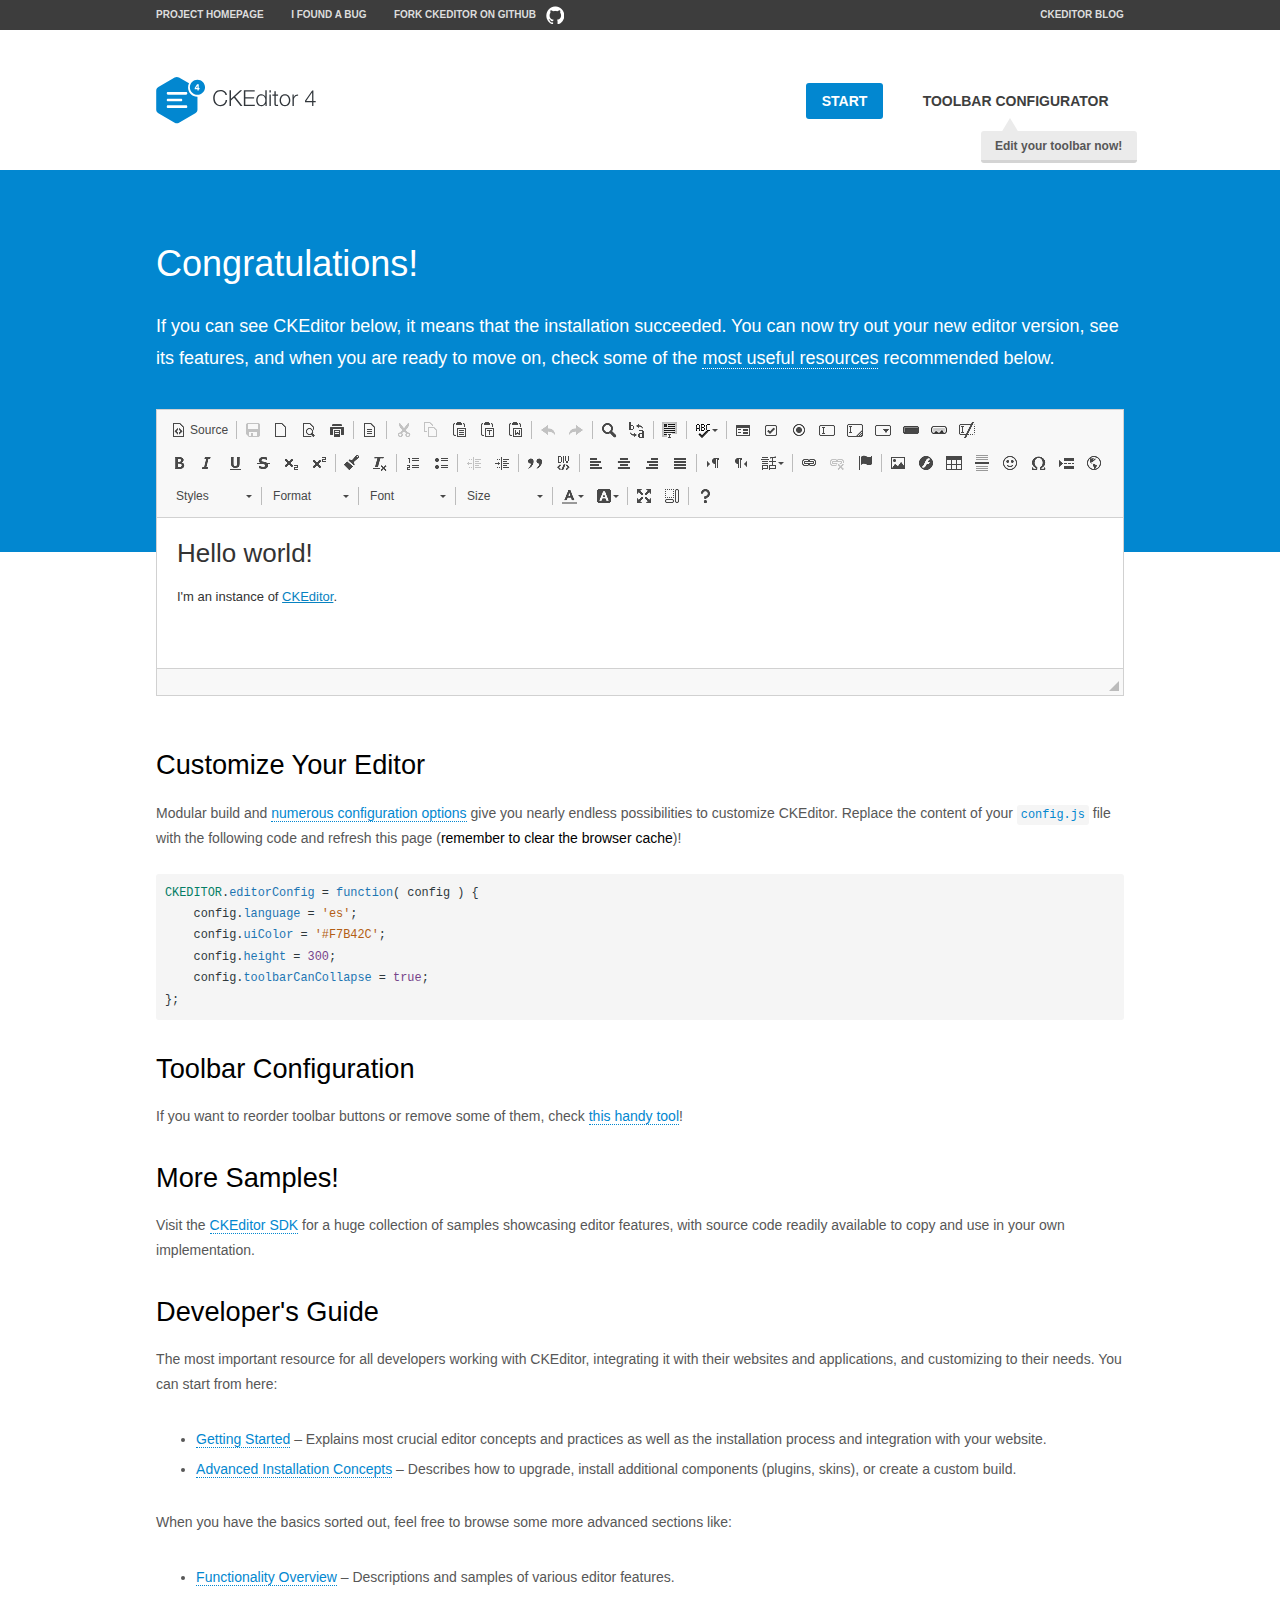
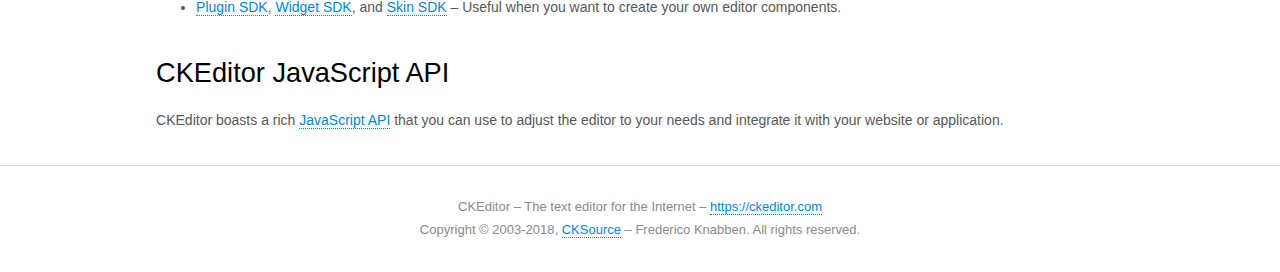
<file: static/vendors/js/editors/ckeditor/samples/index.html>
<!DOCTYPE html>
<!--
Copyright (c) 2003-2018, CKSource - Frederico Knabben. All rights reserved.
For licensing, see LICENSE.md or https://ckeditor.com/legal/ckeditor-oss-license
-->
<html>
<head>
	<meta charset="utf-8">
	<title>CKEditor Sample</title>
	<script src="../ckeditor.js"></script>
	<script src="js/sample.js"></script>
	<link rel="stylesheet" href="css/samples.css">
	<link rel="stylesheet" href="toolbarconfigurator/lib/codemirror/neo.css">
</head>
<body id="main">

<nav class="navigation-a">
	<div class="grid-container">
		<ul class="navigation-a-left grid-width-70">
			<li><a href="https://ckeditor.com/ckeditor-4/">Project Homepage</a></li>
			<li><a href="https://github.com/ckeditor/ckeditor-dev/issues">I found a bug</a></li>
			<li><a href="http://github.com/ckeditor/ckeditor-dev" class="icon-pos-right icon-navigation-a-github">Fork CKEditor on GitHub</a></li>
		</ul>
		<ul class="navigation-a-right grid-width-30">
			<li><a href="https://ckeditor.com/blog/">CKEditor Blog</a></li>
		</ul>
	</div>
</nav>

<header class="header-a">
	<div class="grid-container">
		<h1 class="header-a-logo grid-width-30">
			<a href="index.html"><img src="img/logo.svg" onerror="this.src='img/logo.png'; this.onerror=null;" alt="CKEditor Sample"></a>
		</h1>

		<nav class="navigation-b grid-width-70">
			<ul>
				<li><a href="index.html" class="button-a button-a-background">Start</a></li>
				<li><a href="toolbarconfigurator/index.html" class="button-a">Toolbar configurator <span class="balloon-a balloon-a-nw">Edit your toolbar now!</span></a></li>
			</ul>
		</nav>
	</div>
</header>

<main>
	<div class="adjoined-top">
		<div class="grid-container">
			<div class="content grid-width-100">
				<h1>Congratulations!</h1>
				<p>
					If you can see CKEditor below, it means that the installation succeeded.
					You can now try out your new editor version, see its features, and when you are ready to move on, check some of the <a href="#sample-customize">most useful resources</a> recommended below.
				</p>
			</div>
		</div>
	</div>
	<div class="adjoined-bottom">
		<div class="grid-container">
			<div class="grid-width-100">
				<div id="editor">
					<h1>Hello world!</h1>
					<p>I'm an instance of <a href="https://ckeditor.com">CKEditor</a>.</p>
				</div>
			</div>
		</div>
	</div>

	<div class="grid-container">
		<div class="content grid-width-100">
			<section id="sample-customize">
				<h2>Customize Your Editor</h2>
				<p>Modular build and <a href="https://docs.ckeditor.com/ckeditor4/docs/#!/guide/dev_configuration">numerous configuration options</a> give you nearly endless possibilities to customize CKEditor. Replace the content of your <code><a href="../config.js">config.js</a></code> file with the following code and refresh this page (<strong>remember to clear the browser cache</strong>)!</p>
		<pre class="cm-s-neo CodeMirror"><code><span style="padding-right: 0.1px;"><span class="cm-variable">CKEDITOR</span>.<span class="cm-property">editorConfig</span> <span class="cm-operator">=</span> <span class="cm-keyword">function</span>( <span class="cm-def">config</span> ) {</span>
<span style="padding-right: 0.1px;"><span class="cm-tab">	</span><span class="cm-variable-2">config</span>.<span class="cm-property">language</span> <span class="cm-operator">=</span> <span class="cm-string">'es'</span>;</span>
<span style="padding-right: 0.1px;"><span class="cm-tab">	</span><span class="cm-variable-2">config</span>.<span class="cm-property">uiColor</span> <span class="cm-operator">=</span> <span class="cm-string">'#F7B42C'</span>;</span>
<span style="padding-right: 0.1px;"><span class="cm-tab">	</span><span class="cm-variable-2">config</span>.<span class="cm-property">height</span> <span class="cm-operator">=</span> <span class="cm-number">300</span>;</span>
<span style="padding-right: 0.1px;"><span class="cm-tab">	</span><span class="cm-variable-2">config</span>.<span class="cm-property">toolbarCanCollapse</span> <span class="cm-operator">=</span> <span class="cm-atom">true</span>;</span>
<span style="padding-right: 0.1px;">};</span></code></pre>
			</section>

			<section>
				<h2>Toolbar Configuration</h2>
				<p>If you want to reorder toolbar buttons or remove some of them, check <a href="toolbarconfigurator/index.html">this handy tool</a>!</p>
			</section>

			<section>
				<h2>More Samples!</h2>
				<p>Visit the <a href="https://sdk.ckeditor.com">CKEditor SDK</a> for a huge collection of samples showcasing editor features, with source code readily available to copy and use in your own implementation.</p>
			</section>

			<section>
				<h2>Developer's Guide</h2>
				<p>The most important resource for all developers working with CKEditor, integrating it with their websites and applications, and customizing to their needs. You can start from here:</p>
				<ul>
					<li><a href="https://docs.ckeditor.com/ckeditor4/docs/#!/guide/dev_installation">Getting Started</a> &ndash; Explains most crucial editor concepts and practices as well as the installation process and integration with your website.</li>
					<li><a href="https://docs.ckeditor.com/ckeditor4/docs/#!/guide/dev_advanced_installation">Advanced Installation Concepts</a> &ndash; Describes how to upgrade, install additional components (plugins, skins), or create a custom build.</li>
				</ul>
					<p>When you have the basics sorted out, feel free to browse some more advanced sections like:</p>
				<ul>
					<li><a href="https://docs.ckeditor.com/ckeditor4/docs/#!/guide/dev_features">Functionality Overview</a> &ndash; Descriptions and samples of various editor features.</li>
					<li><a href="https://docs.ckeditor.com/ckeditor4/docs/#!/guide/plugin_sdk_intro">Plugin SDK</a>, <a href="https://docs.ckeditor.com/ckeditor4/docs/#!/guide/widget_sdk_intro">Widget SDK</a>, and <a href="https://docs.ckeditor.com/ckeditor4/docs/#!/guide/skin_sdk_intro">Skin SDK</a> &ndash; Useful when you want to create your own editor components.</li>
				</ul>
			</section>

			<section>
				<h2>CKEditor JavaScript API</h2>
				<p>CKEditor boasts a rich <a href="https://docs.ckeditor.com/ckeditor4/docs/#!/api">JavaScript API</a> that you can use to adjust the editor to your needs and integrate it with your website or application.</p>
			</section>
		</div>
	</div>
</main>

<footer class="footer-a grid-container">
	<div class="grid-container">
		<p class="grid-width-100">
			CKEditor &ndash; The text editor for the Internet &ndash; <a class="samples" href="https://ckeditor.com/">https://ckeditor.com</a>
		</p>
		<p class="grid-width-100" id="copy">
			Copyright &copy; 2003-2018, <a class="samples" href="https://cksource.com/">CKSource</a> &ndash; Frederico Knabben. All rights reserved.
		</p>
	</div>
</footer>
<script>
	initSample();
</script>

</body>
</html>
</file>
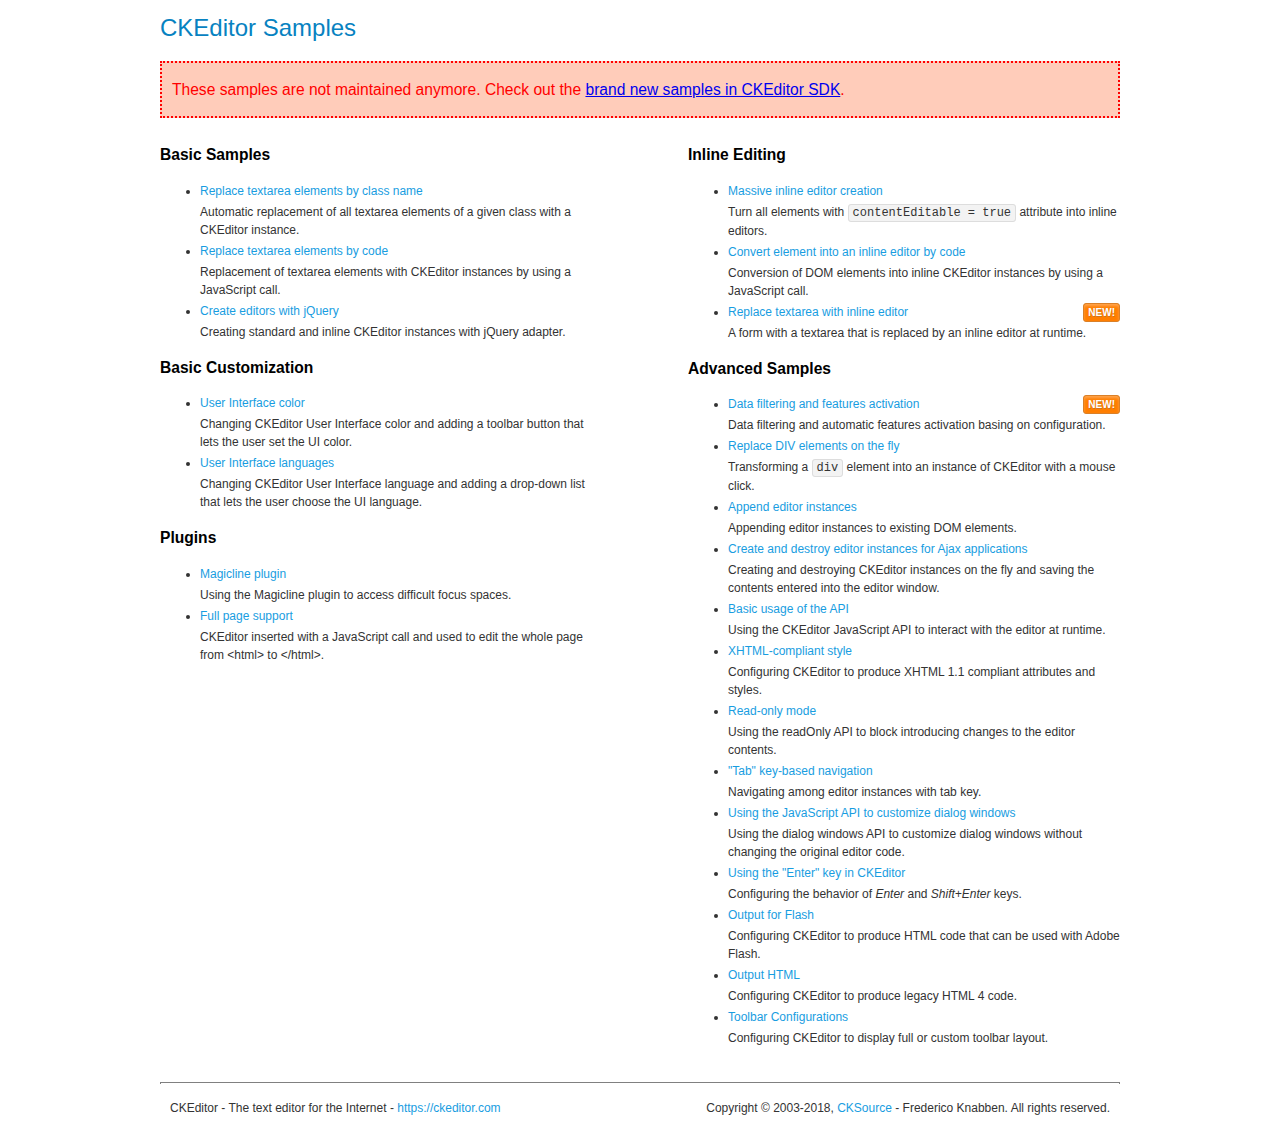
<file: static/vendors/js/editors/ckeditor/samples/old/index.html>
<!DOCTYPE html>
<!--
Copyright (c) 2003-2018, CKSource - Frederico Knabben. All rights reserved.
For licensing, see LICENSE.md or https://ckeditor.com/legal/ckeditor-oss-license
-->
<html>
<head>
	<meta charset="utf-8">
	<title>CKEditor Samples</title>
	<link rel="stylesheet" href="sample.css">
</head>
<body>
	<h1 class="samples">
		CKEditor Samples
	</h1>
	<div class="warning deprecated">
		These samples are not maintained anymore. Check out the <a href="https://sdk.ckeditor.com/">brand new samples in CKEditor SDK</a>.
	</div>
	<div class="twoColumns">
		<div class="twoColumnsLeft">
			<h2 class="samples">
				Basic Samples
			</h2>
			<dl class="samples">
				<dt><a class="samples" href="replacebyclass.html">Replace textarea elements by class name</a></dt>
				<dd>Automatic replacement of all textarea elements of a given class with a CKEditor instance.</dd>

				<dt><a class="samples" href="replacebycode.html">Replace textarea elements by code</a></dt>
				<dd>Replacement of textarea elements with CKEditor instances by using a JavaScript call.</dd>

				<dt><a class="samples" href="jquery.html">Create editors with jQuery</a></dt>
				<dd>Creating standard and inline CKEditor instances with jQuery adapter.</dd>
			</dl>

			<h2 class="samples">
				Basic Customization
			</h2>
			<dl class="samples">
				<dt><a class="samples" href="uicolor.html">User Interface color</a></dt>
				<dd>Changing CKEditor User Interface color and adding a toolbar button that lets the user set the UI color.</dd>

				<dt><a class="samples" href="uilanguages.html">User Interface languages</a></dt>
				<dd>Changing CKEditor User Interface language and adding a drop-down list that lets the user choose the UI language.</dd>
			</dl>


			<h2 class="samples">Plugins</h2>
<dl class="samples">
<dt><a class="samples" href="magicline/magicline.html">Magicline plugin</a></dt>
<dd>Using the Magicline plugin to access difficult focus spaces.</dd>

<dt><a class="samples" href="wysiwygarea/fullpage.html">Full page support</a></dt>
<dd>CKEditor inserted with a JavaScript call and used to edit the whole page from &lt;html&gt; to &lt;/html&gt;.</dd>
</dl>
		</div>
		<div class="twoColumnsRight">
			<h2 class="samples">
				Inline Editing
			</h2>
			<dl class="samples">
				<dt><a class="samples" href="inlineall.html">Massive inline editor creation</a></dt>
				<dd>Turn all elements with <code>contentEditable = true</code> attribute into inline editors.</dd>

				<dt><a class="samples" href="inlinebycode.html">Convert element into an inline editor by code</a></dt>
				<dd>Conversion of DOM elements into inline CKEditor instances by using a JavaScript call.</dd>

				<dt><a class="samples" href="inlinetextarea.html">Replace textarea with inline editor</a> <span class="new">New!</span></dt>
				<dd>A form with a textarea that is replaced by an inline editor at runtime.</dd>

				
			</dl>

			<h2 class="samples">
				Advanced Samples
			</h2>
			<dl class="samples">
				<dt><a class="samples" href="datafiltering.html">Data filtering and features activation</a> <span class="new">New!</span></dt>
				<dd>Data filtering and automatic features activation basing on configuration.</dd>

				<dt><a class="samples" href="divreplace.html">Replace DIV elements on the fly</a></dt>
				<dd>Transforming a <code>div</code> element into an instance of CKEditor with a mouse click.</dd>

				<dt><a class="samples" href="appendto.html">Append editor instances</a></dt>
				<dd>Appending editor instances to existing DOM elements.</dd>

				<dt><a class="samples" href="ajax.html">Create and destroy editor instances for Ajax applications</a></dt>
				<dd>Creating and destroying CKEditor instances on the fly and saving the contents entered into the editor window.</dd>

				<dt><a class="samples" href="api.html">Basic usage of the API</a></dt>
				<dd>Using the CKEditor JavaScript API to interact with the editor at runtime.</dd>

				<dt><a class="samples" href="xhtmlstyle.html">XHTML-compliant style</a></dt>
				<dd>Configuring CKEditor to produce XHTML 1.1 compliant attributes and styles.</dd>

				<dt><a class="samples" href="readonly.html">Read-only mode</a></dt>
				<dd>Using the readOnly API to block introducing changes to the editor contents.</dd>

				<dt><a class="samples" href="tabindex.html">"Tab" key-based navigation</a></dt>
				<dd>Navigating among editor instances with tab key.</dd>


				
<dt><a class="samples" href="dialog/dialog.html">Using the JavaScript API to customize dialog windows</a></dt>
<dd>Using the dialog windows API to customize dialog windows without changing the original editor code.</dd>

<dt><a class="samples" href="enterkey/enterkey.html">Using the &quot;Enter&quot; key in CKEditor</a></dt>
<dd>Configuring the behavior of <em>Enter</em> and <em>Shift+Enter</em> keys.</dd>

<dt><a class="samples" href="htmlwriter/outputforflash.html">Output for Flash</a></dt>
<dd>Configuring CKEditor to produce HTML code that can be used with Adobe Flash.</dd>

<dt><a class="samples" href="htmlwriter/outputhtml.html">Output HTML</a></dt>
<dd>Configuring CKEditor to produce legacy HTML 4 code.</dd>

<dt><a class="samples" href="toolbar/toolbar.html">Toolbar Configurations</a></dt>
<dd>Configuring CKEditor to display full or custom toolbar layout.</dd>

			</dl>
		</div>
	</div>
	<div id="footer">
		<hr>
		<p>
			CKEditor - The text editor for the Internet - <a class="samples" href="https://ckeditor.com/">https://ckeditor.com</a>
		</p>
		<p id="copy">
			Copyright &copy; 2003-2018, <a class="samples" href="https://cksource.com/">CKSource</a> - Frederico Knabben. All rights reserved.
		</p>
	</div>
</body>
</html>
</file>
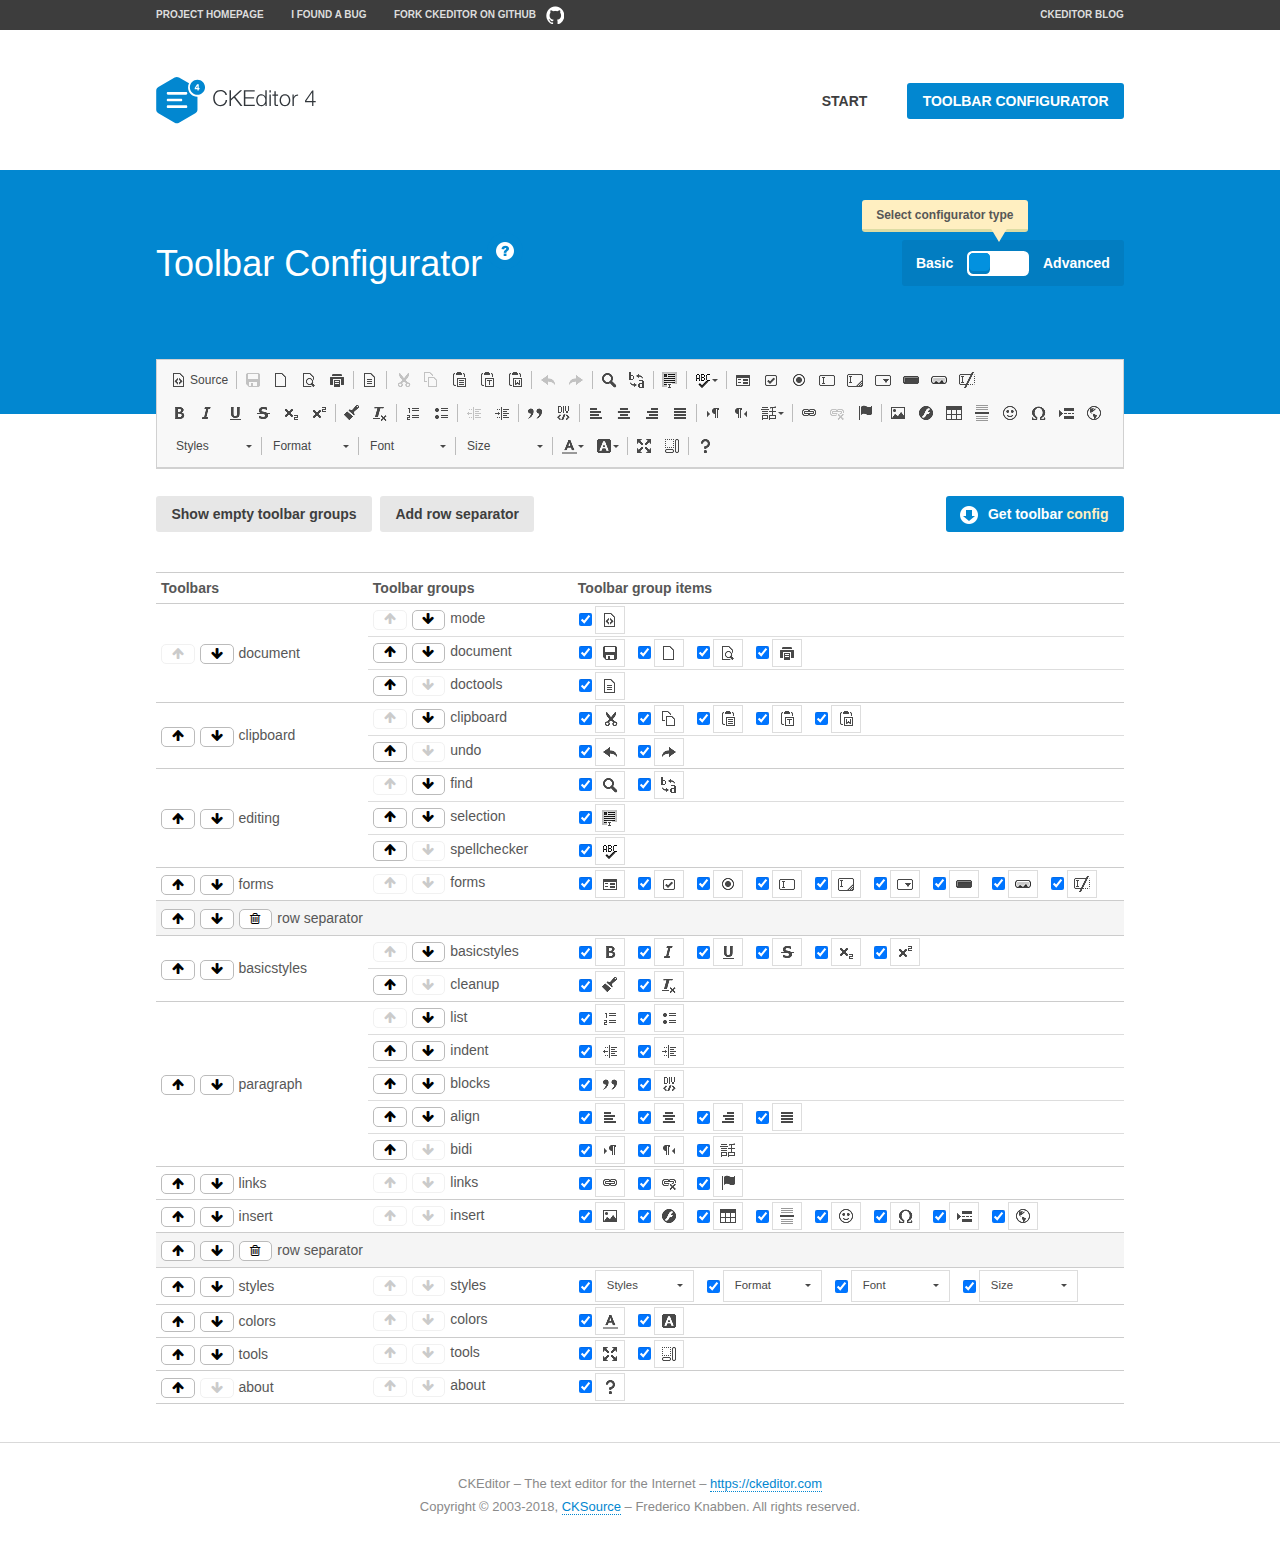
<file: static/vendors/js/editors/ckeditor/samples/toolbarconfigurator/index.html>
<!DOCTYPE html>
<!--
Copyright (c) 2003-2018, CKSource - Frederico Knabben. All rights reserved.
For licensing, see LICENSE.md or https://ckeditor.com/legal/ckeditor-oss-license
-->
<!--[if IE 8]><html class="ie8"><![endif]-->
<!--[if gt IE 8]><html><![endif]-->
<!--[if !IE]><!--><html><!--<![endif]-->
<head>
	<meta charset="utf-8">
	<title>Toolbar Configurator</title>
	<script src="../../ckeditor.js"></script>
	<script>
		if ( CKEDITOR.env.ie && CKEDITOR.env.version < 9 )
			CKEDITOR.tools.enableHtml5Elements( document );
	</script>
	<link rel="stylesheet" href="lib/codemirror/codemirror.css">
	<link rel="stylesheet" href="lib/codemirror/show-hint.css">
	<link rel="stylesheet" href="lib/codemirror/neo.css">
	<link rel="stylesheet" href="css/fontello.css">
	<link rel="stylesheet" href="../css/samples.css">
</head>
<body id="toolbar">

<nav class="navigation-a">
	<div class="grid-container">
		<ul class="navigation-a-left grid-width-70">
			<li><a href="https://ckeditor.com/ckeditor-4/">Project Homepage</a></li>
			<li><a href="https://github.com/ckeditor/ckeditor-dev/issues">I found a bug</a></li>
			<li><a href="http://github.com/ckeditor/ckeditor-dev" class="icon-pos-right icon-navigation-a-github">Fork CKEditor on GitHub</a></li>
		</ul>
		<ul class="navigation-a-right grid-width-30">
			<li><a href="https://ckeditor.com/blog/">CKEditor Blog</a></li>
		</ul>
	</div>
</nav>

<header class="header-a">
	<div class="grid-container">
		<h1 class="header-a-logo grid-width-30">
			<a href="../index.html"><img src="../img/logo.svg" onerror="this.src='../img/logo.png'; this.onerror=null;" alt="CKEditor Logo"></a>
		</h1>
		<nav class="navigation-b grid-width-70">
			<ul>
				<li><a href="../index.html"  class="button-a">Start</a></li>
				<li><a href="index.html"  class="button-a button-a-background">Toolbar configurator</a></li>
			</ul>
		</nav>
	</div>
</header>

<main>
	<div class="adjoined-top">
		<div class="grid-container">
			<div class="content grid-width-100">
				<div class="grid-container-nested">
					<h1 class="grid-width-60">
						Toolbar Configurator
						<a href="#help-content" type="button" title="Configurator help" id="help" class="button-a button-a-background button-a-no-text icon-pos-left icon-question-mark">Help</a>
					</h1>

					<div class="grid-width-40 grid-switch-magic">
						<div class="switch">
							<span class="balloon-a balloon-a-se">Select configurator type</span>
							<input type="radio" name="radio" data-num="1" id="radio-basic" />
							<input type="radio" name="radio" data-num="2" id="radio-advanced" />
							<label data-for="1" for="radio-basic">Basic</label>
							<span class="switch-inner">
								<span class="handler"></span>
							</span>
							<label data-for="2" for="radio-advanced">Advanced</label>
						</div>
					</div>
				</div>
			</div>
		</div>
	</div>
	<div class="adjoined-bottom">
		<div class="grid-container">
			<div class="grid-width-100">
				<div class="editors-container">
					<div id="editor-basic"></div>
					<div id="editor-advanced"></div>
				</div>
			</div>
		</div>
	</div>

	<div class="grid-container configurator">
		<div class="content grid-width-100">
			<div class="configurator">
				<div>
					<div id="toolbarModifierWrapper"></div>
				</div>
			</div>
		</div>
	</div>

	<div id="help-content">
		<div class="grid-container">
			<div class="grid-width-100">
				<h2>What Am I Doing Here?</h2>

				<div class="grid-container grid-container-nested">
					<div class="basic">
						<div class="grid-width-50">
							<p>Arrange <a href="https://docs.ckeditor.com/ckeditor4/docs/#!/api/CKEDITOR.config-cfg-toolbarGroups">toolbar groups</a>, toggle <a href="https://docs.ckeditor.com/ckeditor4/docs/#!/api/CKEDITOR.config-cfg-removeButtons">button visibility</a> according to your needs and get your toolbar configuration.</p>
							<p>You can replace the content of the <a href="../../config.js"><code>config.js</code></a> file with the generated configuration. If you already set some configuration options you will need to merge both configurations.</p>
						</div>
						<div class="grid-width-50">
							<p>Read more about different ways of <a href="https://docs.ckeditor.com/ckeditor4/docs/#!/guide/dev_configuration">setting configuration</a> and do not forget about <strong>clearing browser cache</strong>.</p>
							<p>Arranging toolbar groups is the recommended way of configuring the toolbar, but if you need more freedom you can use the <a href="#advanced">advanced configurator</a>.</p>
						</div>
					</div>
					<div class="advanced" style="display: none;">
						<div class="grid-width-50">
							<p>With this code editor you can edit your <a href="https://docs.ckeditor.com/ckeditor4/docs/#!/api/CKEDITOR.config-cfg-toolbar">toolbar configuration</a> live.</p>
							<p>You can replace the content of the <a href="../../config.js"><code>config.js</code></a> file with the generated configuration. If you already set some configuration options you will need to merge both configurations.</p>
						</div>
						<div class="grid-width-50">
							<p>Read more about different ways of <a href="https://docs.ckeditor.com/ckeditor4/docs/#!/guide/dev_configuration">setting configuration</a> and do not forget about <strong>clearing browser cache</strong>.</p>
						</div>
					</div>
				</div>

				<p class="grid-container grid-container-nested">
					<button type="button" class="help-content-close grid-width-100 button-a button-a-background">Got it. Let's play!</button>
				</p>
			</div>
		</div>
	</div>
</main>

<footer class="footer-a grid-container">
	<p class="grid-width-100">
		CKEditor &ndash; The text editor for the Internet &ndash; <a class="samples" href="https://ckeditor.com/">https://ckeditor.com</a>
	</p>
	<p class="grid-width-100" id="copy">
		Copyright &copy; 2003-2018, <a class="samples" href="https://cksource.com/">CKSource</a> &ndash; Frederico Knabben. All rights reserved.
	</p>
</footer>

<script src="lib/codemirror/codemirror.js"></script>
<script src="lib/codemirror/javascript.js"></script>
<script src="lib/codemirror/show-hint.js"></script>

<script src="js/fulltoolbareditor.js"></script>
<script src="js/abstracttoolbarmodifier.js"></script>
<script src="js/toolbarmodifier.js"></script>
<script src="js/toolbartextmodifier.js"></script>
<script src="../js/sf.js"></script>

<script>
	( function() {
		'use strict';

		var mode = ( window.location.hash.substr( 1 ) === 'advanced' ) ? 'advanced' : 'basic',
			configuratorSection = CKEDITOR.document.findOne( 'main > .grid-container.configurator' ),
			basicInstruction = CKEDITOR.document.findOne( '#help-content .basic' ),
			advancedInstruction = CKEDITOR.document.findOne( '#help-content .advanced' ),

			// Configurator mode switcher.
			modeSwitchBasic = CKEDITOR.document.getById( 'radio-basic' ),
			modeSwitchAdvanced = CKEDITOR.document.getById( 'radio-advanced' );

		// Initial setup
		function updateSwitcher() {
			if ( mode === 'advanced' ) {
				modeSwitchAdvanced.$.checked = true;
			} else {
				modeSwitchBasic.$.checked = true;
			}
		}

		updateSwitcher();

		CKEDITOR.document.getWindow().on( 'hashchange', function( e ) {
			var hash = window.location.hash.substr( 1 );
			if ( !( hash === 'advanced' || hash === 'basic' ) ) {
				return;
			}
			mode = hash;
			onToolbarsDone( mode );
		} );

		CKEDITOR.document.getWindow().on( 'resize', function() {
			updateToolbar( ( mode === 'basic' ? toolbarModifier : toolbarTextModifier )[ 'editorInstance' ] );
		} );

		function onRefresh( modifier ) {
			modifier = modifier || this;

			if ( mode === 'basic' && modifier instanceof ToolbarConfigurator.ToolbarTextModifier ) {
				return;
			}

			// CodeMirror container becomes visible, so we need to refresh and to avoid rendering problems.
			if ( mode === 'advanced' && modifier instanceof ToolbarConfigurator.ToolbarTextModifier ) {
				modifier.codeContainer.refresh();
			}

			updateToolbar( modifier.editorInstance );
		}

		function updateToolbar( editor ) {
			var editorContainer = editor.container;

			// Not always editor is loaded.
			if ( !editorContainer ) {
				return;
			}

			var displayStyle = editorContainer.getStyle( 'display' );

			editorContainer.setStyle( 'display', 'block' );

			var newHeight = editorContainer.getSize( 'height' );

			var newMarginTop = parseInt( editorContainer.getComputedStyle( 'margin-top' ), 10 );
			newMarginTop = ( isNaN( newMarginTop ) ? 0 : Number( newMarginTop ) );

			var newMarginBottom = parseInt( editorContainer.getComputedStyle( 'margin-bottom' ), 10 );
			newMarginBottom = ( isNaN( newMarginBottom ) ? 0 : Number( newMarginBottom ) );

			var result = newHeight + newMarginTop + newMarginBottom;

			editorContainer.setStyle( 'display', displayStyle );

			editor.container.getAscendant( 'div' ).setStyle( 'height', result + 'px' );
		}

		var toolbarModifier = new ToolbarConfigurator.ToolbarModifier( 'editor-basic' );

		var done = 0;
		toolbarModifier.init( onToolbarInit );
		toolbarModifier.onRefresh = onRefresh;

		CKEDITOR.document.getById( 'toolbarModifierWrapper' ).append( toolbarModifier.mainContainer );

		var toolbarTextModifier = new ToolbarConfigurator.ToolbarTextModifier( 'editor-advanced' );
		toolbarTextModifier.init( onToolbarInit );
		toolbarTextModifier.onRefresh = onRefresh;

		function onToolbarInit() {
			if ( ++done === 2 ) {
				onToolbarsDone();

				positionSticky.watch( CKEDITOR.document.findOne( '.toolbar' ), function() {
					return mode === 'advanced';
				} );
			}
		}

		function onToolbarsDone() {
			if ( mode === 'basic' ) {
				toggleModeBasic( false );
			} else {
				toggleModeAdvanced( false );
			}

			updateSwitcher();

			setTimeout( function() {
				CKEDITOR.document.findOne( '.editors-container' ).addClass( 'active' );
				CKEDITOR.document.findOne( '#toolbarModifierWrapper' ).addClass( 'active' );
			}, 200 );
		}

		CKEDITOR.document.getById( 'toolbarModifierWrapper' ).append( toolbarTextModifier.mainContainer );

		function toogleModeSwitch( onElement, offElement, onModifier, offModifier ) {
			onElement.addClass( 'fancy-button-active' );
			offElement.removeClass( 'fancy-button-active' );

			onModifier.showUI();
			offModifier.hideUI();
		}

		function toggleModeBasic( callOnRefresh ) {
			callOnRefresh = ( callOnRefresh !== false );
			mode = 'basic';
			window.location.hash = '#basic';
			toogleModeSwitch( modeSwitchBasic, modeSwitchAdvanced, toolbarModifier, toolbarTextModifier );

			configuratorSection.removeClass( 'freed-width' );
			basicInstruction.show();
			advancedInstruction.hide();

			callOnRefresh && onRefresh( toolbarModifier );
		}

		function toggleModeAdvanced( callOnRefresh ) {
			callOnRefresh = ( callOnRefresh !== false );
			mode = 'advanced';
			window.location.hash = '#advanced';
			toogleModeSwitch( modeSwitchAdvanced, modeSwitchBasic, toolbarTextModifier, toolbarModifier );

			configuratorSection.addClass( 'freed-width' );
			advancedInstruction.show();
			basicInstruction.hide();

			callOnRefresh && onRefresh( toolbarTextModifier );
		}

		modeSwitchBasic.on( 'click', toggleModeBasic );
		modeSwitchAdvanced.on( 'click', toggleModeAdvanced );

		//
		// Position:sticky for the toolbar.
		//

		// Will make elements behave like they were styled with position:sticky.
		var positionSticky = {
			// Store object: {
			// 		element: CKEDITOR.dom.element, // Element which will float.
			// 		placeholder: CKEDITOR.dom.element, // Placeholder which is place to prevent page bounce.
			// 		isFixed: boolean // Whether element float now.
			// }
			watched: [],

			active: [],

			staticContainer: null,

			init: function() {
				var element = CKEDITOR.dom.element.createFromHtml(
					'<div class="staticContainer">' +
						'<div class="grid-container" >' +
							'<div class="grid-width-100">' +
								'<div class="inner"></div>' +
							'</div>' +
						'</div>' +
					'</div>' );

				this.staticContainer = element.findOne( '.inner' );

				CKEDITOR.document.getBody().append( element );
			},

			watch: function( element, preventFunc ) {
				this.watched.push( {
					element: element,
					placeholder: new CKEDITOR.dom.element( 'div' ),
					isFixed: false,
					preventFunc: preventFunc
				} );
			},

			checkAll: function() {
				for ( var i = 0; i < this.watched.length; i++ ) {
					this.check( this.watched[ i ] );
				}
			},

			check: function( element ) {
				var isFixed = element.isFixed;
				var shouldBeFixed = this.shouldBeFixed( element );

				// Nothing to be done.
				if ( isFixed === shouldBeFixed ) {
					return;
				}

				var placeholder = element.placeholder;

				if ( isFixed ) {
					// Unfixing.

					element.element.insertBefore( placeholder );
					placeholder.remove();

					element.element.removeStyle( 'margin' );

					this.active.splice( CKEDITOR.tools.indexOf( this.active, element ), 1 );

				} else {
					// Fixing.
					placeholder.setStyle( 'width', element.element.getSize( 'width' ) + 'px' );
					placeholder.setStyle( 'height', element.element.getSize( 'height' ) + 'px' );
					placeholder.setStyle( 'margin-bottom', element.element.getComputedStyle( 'margin-bottom' ) );
					placeholder.setStyle( 'display', element.element.getComputedStyle( 'display' ) );
					placeholder.insertAfter( element.element );

					this.staticContainer.append( element.element );

					this.active.push( element );
				}

				element.isFixed = !element.isFixed;
			},

			shouldBeFixed: function( element ) {
				if ( element.preventFunc && element.preventFunc() ) {
					return false;
				}

				// If element is already fixed we are checking it's placeholder.
				var related = ( element.isFixed ? element.placeholder : element.element ),
					clientRect = related.$.getBoundingClientRect(),
					staticHeight = this.staticContainer.getSize('height' ),
					elemHeight = element.element.getSize( 'height' );

				if ( element.isFixed ) {
					return ( clientRect.top + elemHeight < staticHeight );
				} else {
					return ( clientRect.top < staticHeight );
				}
			}
		};

		positionSticky.init();

		CKEDITOR.document.getWindow().on( 'scroll',
			new CKEDITOR.tools.eventsBuffer( 100, positionSticky.checkAll, positionSticky ).input
		);

		// Make the toolbar sticky.
		positionSticky.watch( CKEDITOR.document.findOne( '.editors-container' ) );

		// Help button and help-content.
		( function() {
			var helpButton = CKEDITOR.document.getById( 'help' ),
				helpContent = CKEDITOR.document.getById( 'help-content' );

			// Don't show help button on IE8 because it's unsupported by Pico Modal.
			if ( CKEDITOR.env.ie && CKEDITOR.env.version == 8 ) {
				helpButton.hide();
			} else {
				// Display help modal when the button is clicked.
				helpButton.on( 'click', function( evt ) {
					SF.modal( {
						// Clone modal content from DOM.
						content: helpContent.getHtml(),

						afterCreate: function( modal ) {
							// Enable modal content button to close the modal.
							new CKEDITOR.dom.element( modal.modalElem() ).findOne( '.help-content-close' ).once( 'click', modal.close );
						}
					} ).show();
				} );
			}
		} )();
	} )();
</script>
</body>
</html>
</file>
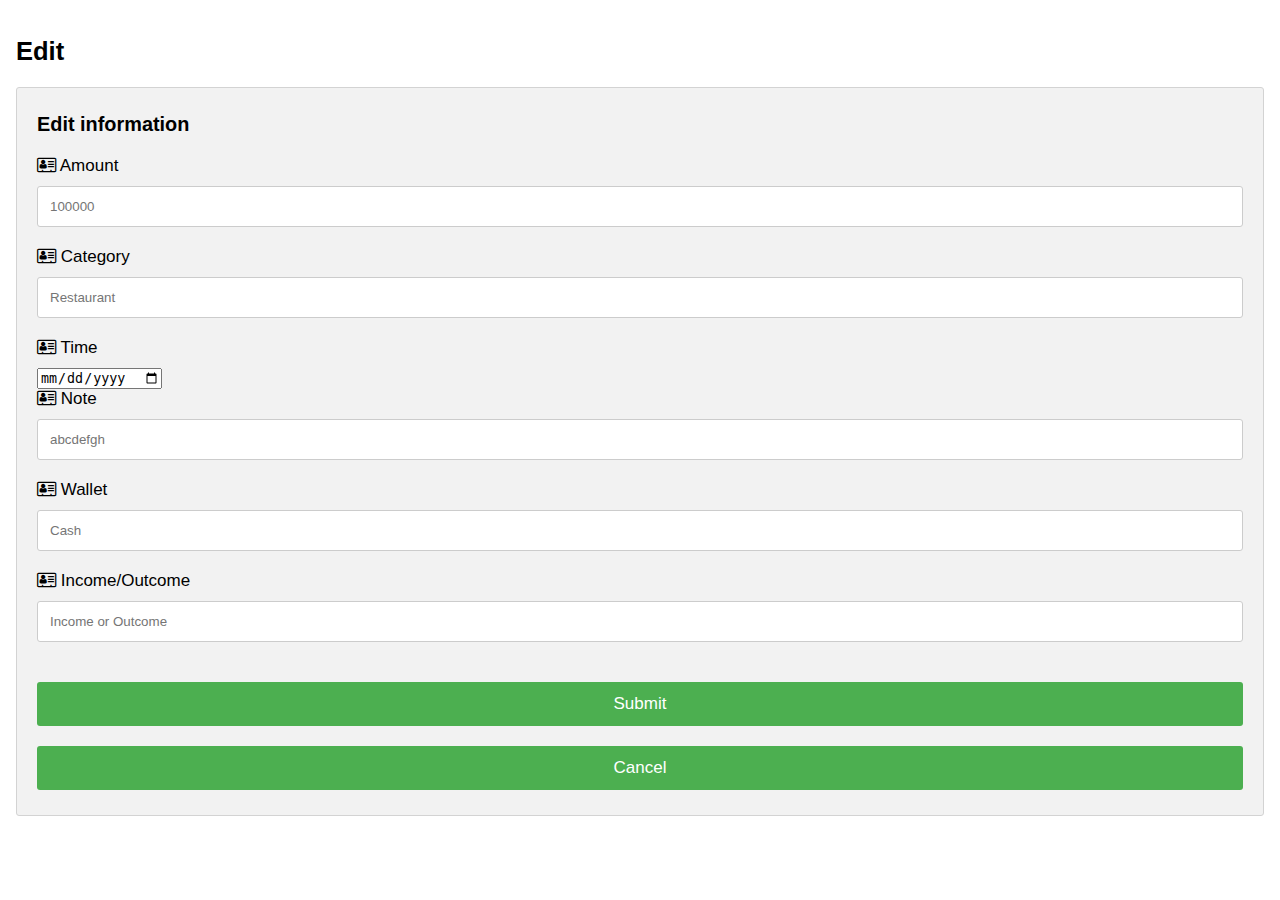
<file: templates/edit_form.html>
<!DOCTYPE html>
<html>

<head>
    <meta name="viewport" content="width=device-width, initial-scale=1">
    <link rel="stylesheet" href="https://cdnjs.cloudflare.com/ajax/libs/font-awesome/4.7.0/css/font-awesome.min.css">
    <style>
        body {
            font-family: Arial;
            font-size: 17px;
            padding: 8px;
        }
        
        * {
            box-sizing: border-box;
        }
        
        .row {
            display: -ms-flexbox;
            /* IE10 */
            display: flex;
            -ms-flex-wrap: wrap;
            /* IE10 */
            flex-wrap: wrap;
            margin: 0 -16px;
        }
        
        .col-25 {
            -ms-flex: 25%;
            /* IE10 */
            flex: 25%;
        }
        
        .col-50 {
            -ms-flex: 50%;
            /* IE10 */
            flex: 50%;
        }
        
        .col-75 {
            -ms-flex: 75%;
            /* IE10 */
            flex: 75%;
        }
        
        .col-25,
        .col-50,
        .col-75 {
            padding: 0 16px;
        }
        
        .container {
            background-color: #f2f2f2;
            padding: 5px 20px 15px 20px;
            border: 1px solid lightgrey;
            border-radius: 3px;
        }
        
        input[type=text] {
            width: 100%;
            margin-bottom: 20px;
            padding: 12px;
            border: 1px solid #ccc;
            border-radius: 3px;
        }
        
        label {
            margin-bottom: 10px;
            display: block;
        }
        
        .icon-container {
            margin-bottom: 20px;
            padding: 7px 0;
            font-size: 24px;
        }
        
        .btn {
            background-color: #4CAF50;
            color: white;
            padding: 12px;
            margin: 10px 0;
            border: none;
            width: 100%;
            border-radius: 3px;
            cursor: pointer;
            font-size: 17px;
        }
        
        .btn:hover {
            background-color: #45a049;
        }
        
        a {
            color: #2196F3;
        }
        
        hr {
            border: 1px solid lightgrey;
        }
        
        span.price {
            float: right;
            color: grey;
        }
        /* Responsive layout - when the screen is less than 800px wide, make the two columns stack on top of each other instead of next to each other (also change the direction - make the "cart" column go on top) */
        
        @media (max-width: 800px) {
            .row {
                flex-direction: column-reverse;
            }
            .col-25 {
                margin-bottom: 20px;
            }
        }
    </style>
</head>

<body>

    <h2>Edit</h2>

    <div class="row">
        <div class="col-75">
            <div class="container">
                <form method="POST">

                    <div class="row">
                        <div class="col-50">
                            <h3>Edit information</h3>

                            <label for="expense"><i class="fa fa-address-card-o"></i> Amount</label>
                            <input type="text" id="edit_expense" name="edit_expense" placeholder="100000">

                            <label for="category"><i class="fa fa-address-card-o"></i> Category</label>
                            <input value='' type="text" id="edit_category" name="edit_category" placeholder="Restaurant">

                            <label for="date"><i class="fa fa-address-card-o"></i> Time</label>
                            <input type="date" id="edit_date" name="edit_date" placeholder="22/11/2019">

                            <label for="note"><i class="fa fa-address-card-o"></i> Note</label>
                            <input type="text" id="edit_note" name="edit_note" placeholder="abcdefgh">

                            <label for="wallet"><i class="fa fa-address-card-o"></i> Wallet</label>
                            <input type="text" id="edit_wallet" name="edit_wallet" placeholder="Cash">

                            <label for="inout"><i class="fa fa-address-card-o"></i> Income/Outcome</label>
                            <input type="text" id="in_outcome" name="in_outcome" placeholder="Income or Outcome">

                        </div>


                    </div>
                    <label>
          
        </label>
                    <input type="submit" value="Submit" class="btn">
                    <input type="submit" value="Cancel" class="btn">
                </form>
            </div>

        </div>

</body>

</html>
</file>
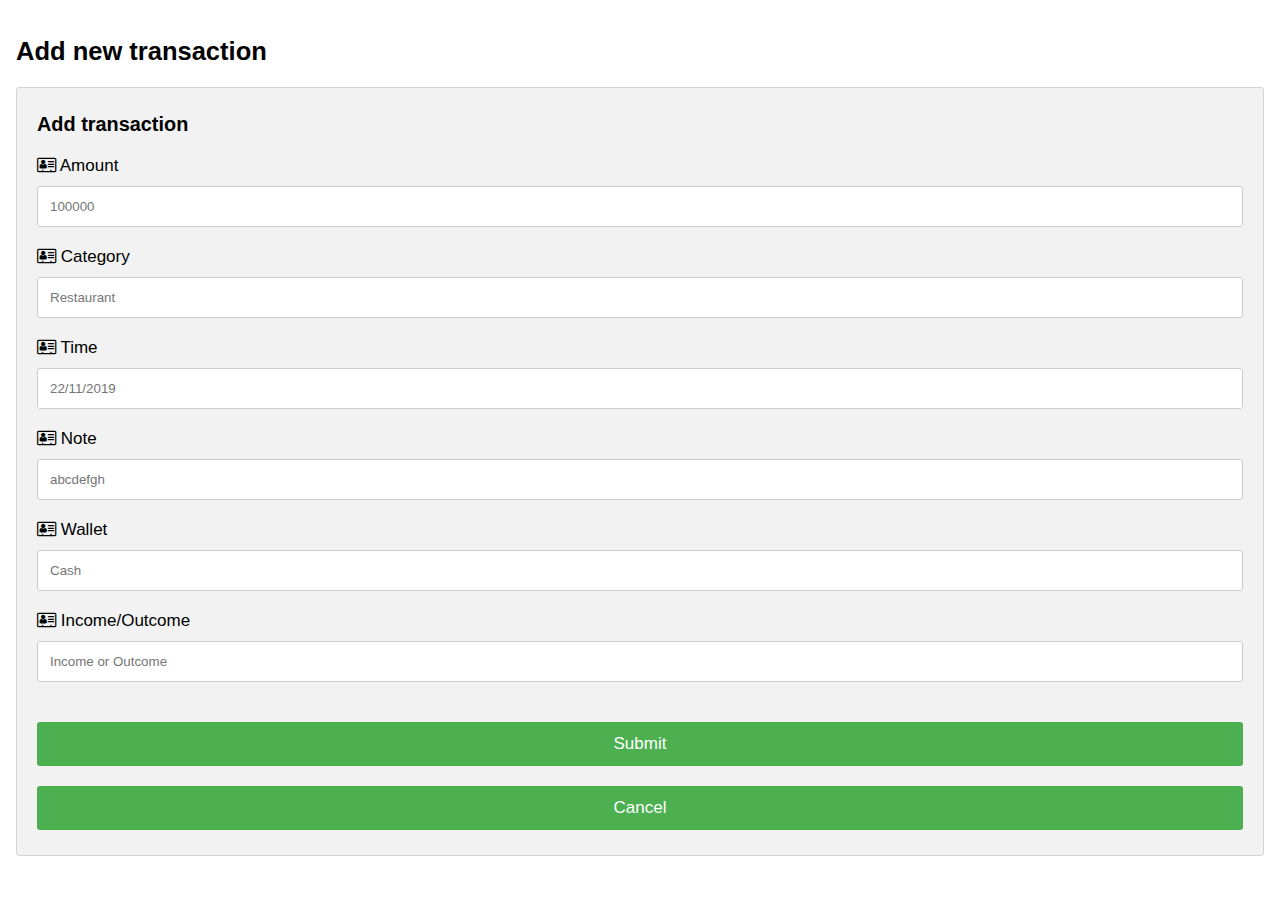
<file: templates/form.html>
<!DOCTYPE html>
<html>

<head>
    <meta name="viewport" content="width=device-width, initial-scale=1">
    <link rel="stylesheet" href="https://cdnjs.cloudflare.com/ajax/libs/font-awesome/4.7.0/css/font-awesome.min.css">
    <style>
        body {
            font-family: Arial;
            font-size: 17px;
            padding: 8px;
        }
        
        * {
            box-sizing: border-box;
        }
        
        .row {
            display: -ms-flexbox;
            /* IE10 */
            display: flex;
            -ms-flex-wrap: wrap;
            /* IE10 */
            flex-wrap: wrap;
            margin: 0 -16px;
        }
        
        .col-25 {
            -ms-flex: 25%;
            /* IE10 */
            flex: 25%;
        }
        
        .col-50 {
            -ms-flex: 50%;
            /* IE10 */
            flex: 50%;
        }
        
        .col-75 {
            -ms-flex: 75%;
            /* IE10 */
            flex: 75%;
        }
        
        .col-25,
        .col-50,
        .col-75 {
            padding: 0 16px;
        }
        
        .container {
            background-color: #f2f2f2;
            padding: 5px 20px 15px 20px;
            border: 1px solid lightgrey;
            border-radius: 3px;
        }
        
        input[type=text] {
            width: 100%;
            margin-bottom: 20px;
            padding: 12px;
            border: 1px solid #ccc;
            border-radius: 3px;
        }
        
        label {
            margin-bottom: 10px;
            display: block;
        }
        
        .icon-container {
            margin-bottom: 20px;
            padding: 7px 0;
            font-size: 24px;
        }
        
        .btn {
            background-color: #4CAF50;
            color: white;
            padding: 12px;
            margin: 10px 0;
            border: none;
            width: 100%;
            border-radius: 3px;
            cursor: pointer;
            font-size: 17px;
        }
        
        .btn:hover {
            background-color: #45a049;
        }
        
        a {
            color: #2196F3;
        }
        
        hr {
            border: 1px solid lightgrey;
        }
        
        span.price {
            float: right;
            color: grey;
        }
        /* Responsive layout - when the screen is less than 800px wide, make the two columns stack on top of each other instead of next to each other (also change the direction - make the "cart" column go on top) */
        
        @media (max-width: 800px) {
            .row {
                flex-direction: column-reverse;
            }
            .col-25 {
                margin-bottom: 20px;
            }
        }
    </style>
</head>

<body>

    <h2>Add new transaction</h2>

    <div class="row">
        <div class="col-75">
            <div class="container">
                <form method="POST">

                    <div class="row">
                        <div class="col-50">
                            <h3>Add transaction</h3>

                            <label for="expense"><i class="fa fa-address-card-o"></i> Amount</label>
                            <input type="text" id="expense" name="expense" placeholder="100000" required>

                            <label for="category"><i class="fa fa-address-card-o"></i> Category</label>
                            <input type="text" id="category" name="category" placeholder="Restaurant">

                            <label for="date"><i class="fa fa-address-card-o"></i> Time</label>
                            <input type="text" id="date" name="date" placeholder="22/11/2019">

                            <label for="note"><i class="fa fa-address-card-o"></i> Note</label>
                            <input type="text" id="note" name="note" placeholder="abcdefgh">

                            <label for="wallet"><i class="fa fa-address-card-o"></i> Wallet</label>
                            <input type="text" id="wallet" name="wallet" placeholder="Cash">

                            <label for="inout"><i class="fa fa-address-card-o"></i> Income/Outcome</label>
                            <input type="text" id="inout" name="inout" placeholder="Income or Outcome">

                        </div>


                    </div>
                    <label>
          
        </label>
                    <input type="submit" value="Submit" class="btn">
                    <input type="submit" value="Cancel" class="btn">
                </form>
            </div>

        </div>

</body>

</html>
</file>
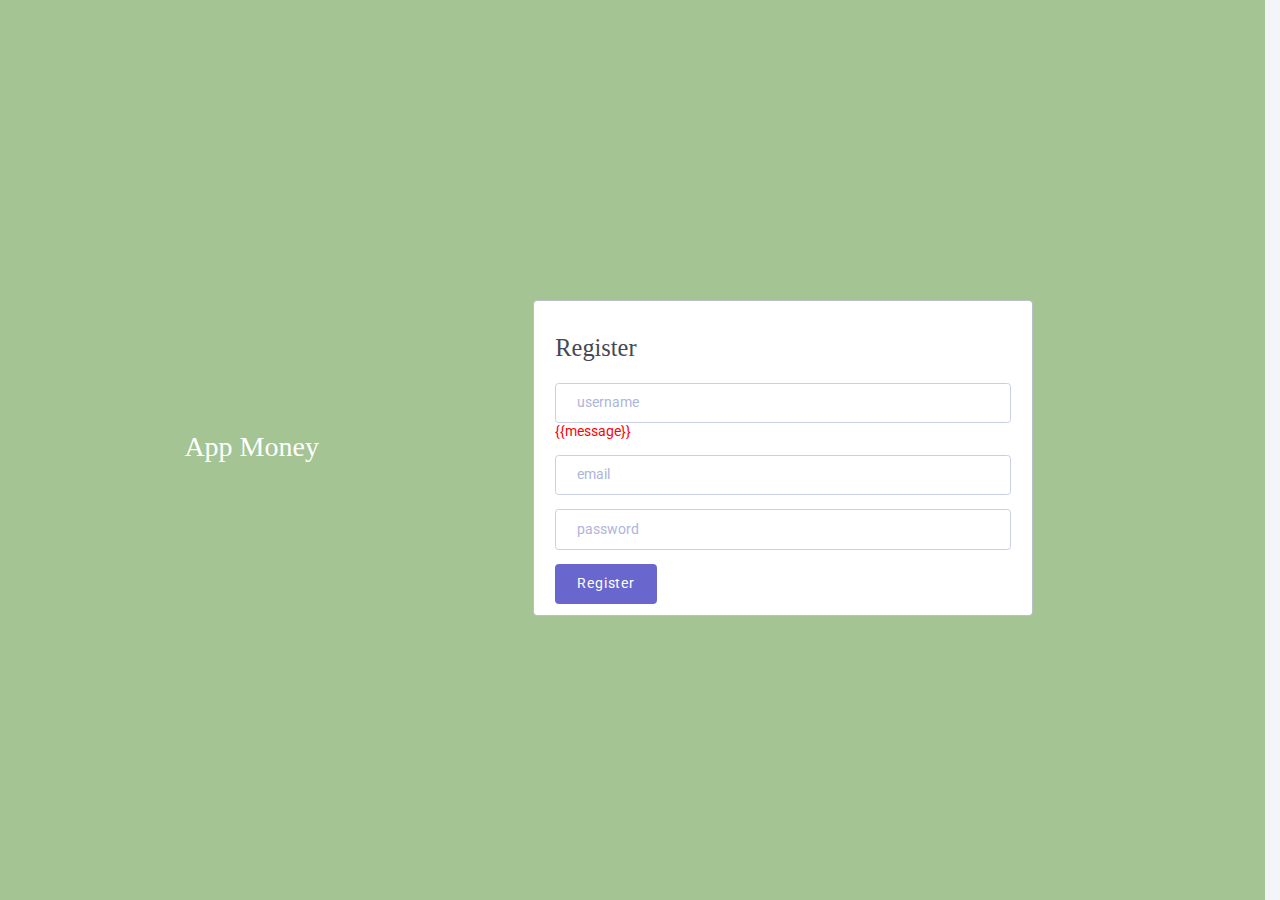
<file: templates/register.html>
<!DOCTYPE html>
<html lang="en">

<head>
    <meta charset="UTF-8">
    <meta name="viewport" content="width=device-width, initial-scale=1.0">
    <meta http-equiv="X-UA-Compatible" content="ie=edge">
    <title>Login</title>
    <link rel="stylesheet" href="../static/css/login.css">
    <link rel="stylesheet" type="text/css" href="../static/css/app-lite.css">
    <!-- <link rel="stylesheet" href="https://maxcdn.bootstrapcdn.com/bootstrap/4.0.0/css/bootstrap.min.css" integrity="sha384-Gn5384xqQ1aoWXA+058RXPxPg6fy4IWvTNh0E263XmFcJlSAwiGgFAW/dAiS6JXm" crossorigin="anonymous"> -->
</head>

<body>
    <div class="login-container row bg-login">
        <div class="title--wrapper col-5 d-flex align-items-center justify-content-center">
            <h1 class="text-white">App Money</h1>
        </div>
        <div class="col-6 align-items-center d-flex">
            <div class="form--wrapper height-300">
                <form class="form-control login-form" method="POST">
                    <h2 class="my-2">Register</h2>
                    <div>
                        <input class="form-control" value="" name="username" placeholder="username" type="text" required>
                        <p>{{message}}</p>
                        <input class="form-control" value="" name="email" placeholder="email" type="text" required>
                        <p></p>
                        <input class="form-control" value="" name="password" placeholder="password" type="password" required>
                        <p></p>
                        <button class="btn btn-primary">Register</button>
                    </div>
                </form>
            </div>
        </div>
    </div>

    <script src="https://code.jquery.com/jquery-3.2.1.slim.min.js" integrity="sha384-KJ3o2DKtIkvYIK3UENzmM7KCkRr/rE9/Qpg6aAZGJwFDMVNA/GpGFF93hXpG5KkN" crossorigin="anonymous"></script>
    <script src="https://cdnjs.cloudflare.com/ajax/libs/popper.js/1.12.9/umd/popper.min.js" integrity="sha384-ApNbgh9B+Y1QKtv3Rn7W3mgPxhU9K/ScQsAP7hUibX39j7fakFPskvXusvfa0b4Q" crossorigin="anonymous"></script>
    <script src="https://maxcdn.bootstrapcdn.com/bootstrap/4.0.0/js/bootstrap.min.js" integrity="sha384-JZR6Spejh4U02d8jOt6vLEHfe/JQGiRRSQQxSfFWpi1MquVdAyjUar5+76PVCmYl" crossorigin="anonymous"></script>
</body>

</html>
</file>
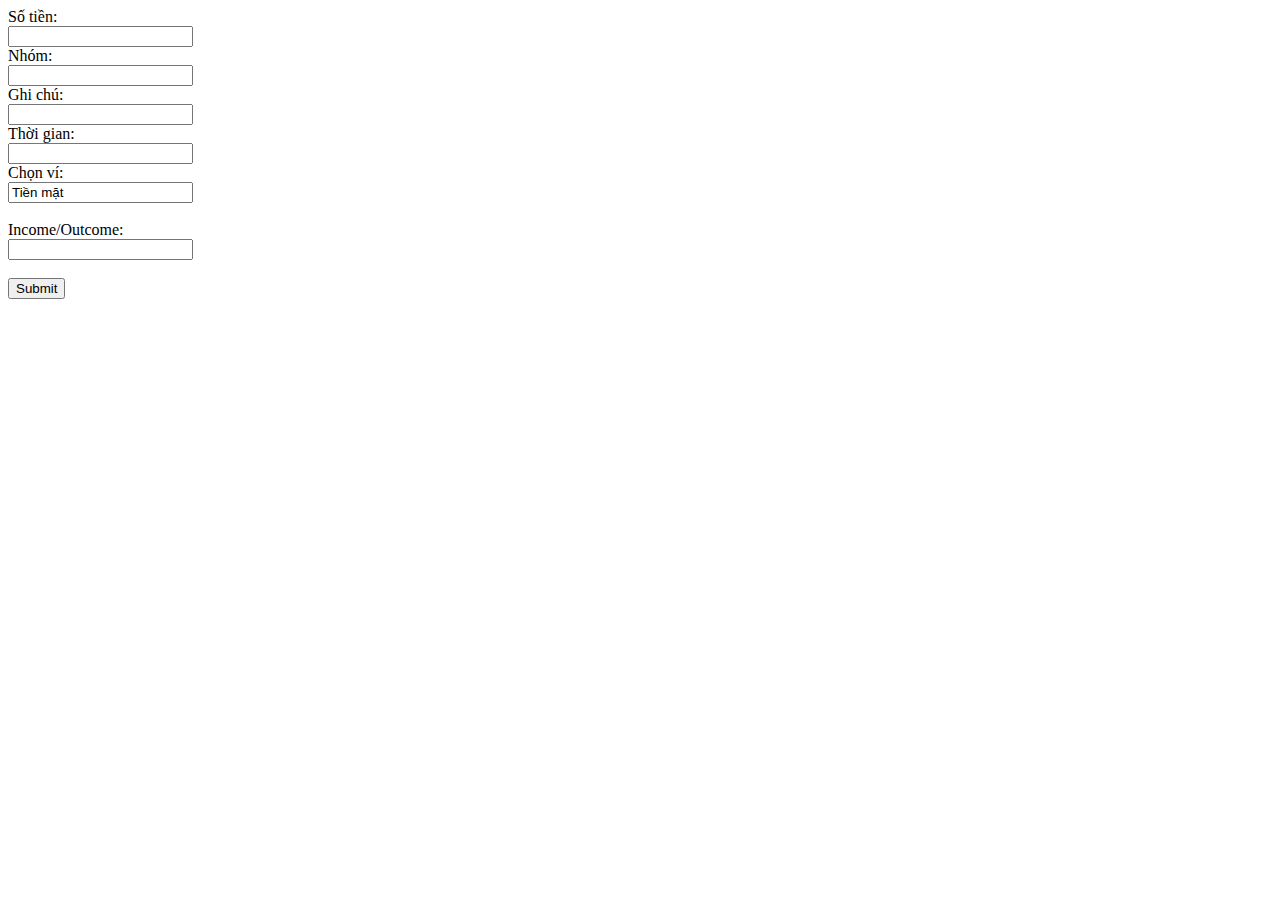
<file: templates/backend/add_transaction.html>
<!DOCTYPE html>
<html lang="en">
<head>
    <meta charset="UTF-8">
    <meta name="viewport" content="width=device-width, initial-scale=1.0">
    <meta http-equiv="X-UA-Compatible" content="ie=edge">
    <title>Thêm giao dịch</title>
</head>
<body>
    <form method="POST">
        Số tiền:<br>
        <input type="number" name="expense"><br>
        Nhóm:<br>
        <input type="text" name="category"><br>
        Ghi chú:<br>
        <input type="text" name="note"><br>
        Thời gian:<br>
        <input type="text" name="date"><br>
        Chọn ví:<br>
        <input type="text" name="wallet" value="Tiền mặt"><br>
        <br>
        Income/Outcome:<br>
        <input type="text" name="inout"><br>
        <br>
        <input type="submit" value="Submit">
    </form>
</body>
</html>
</file>
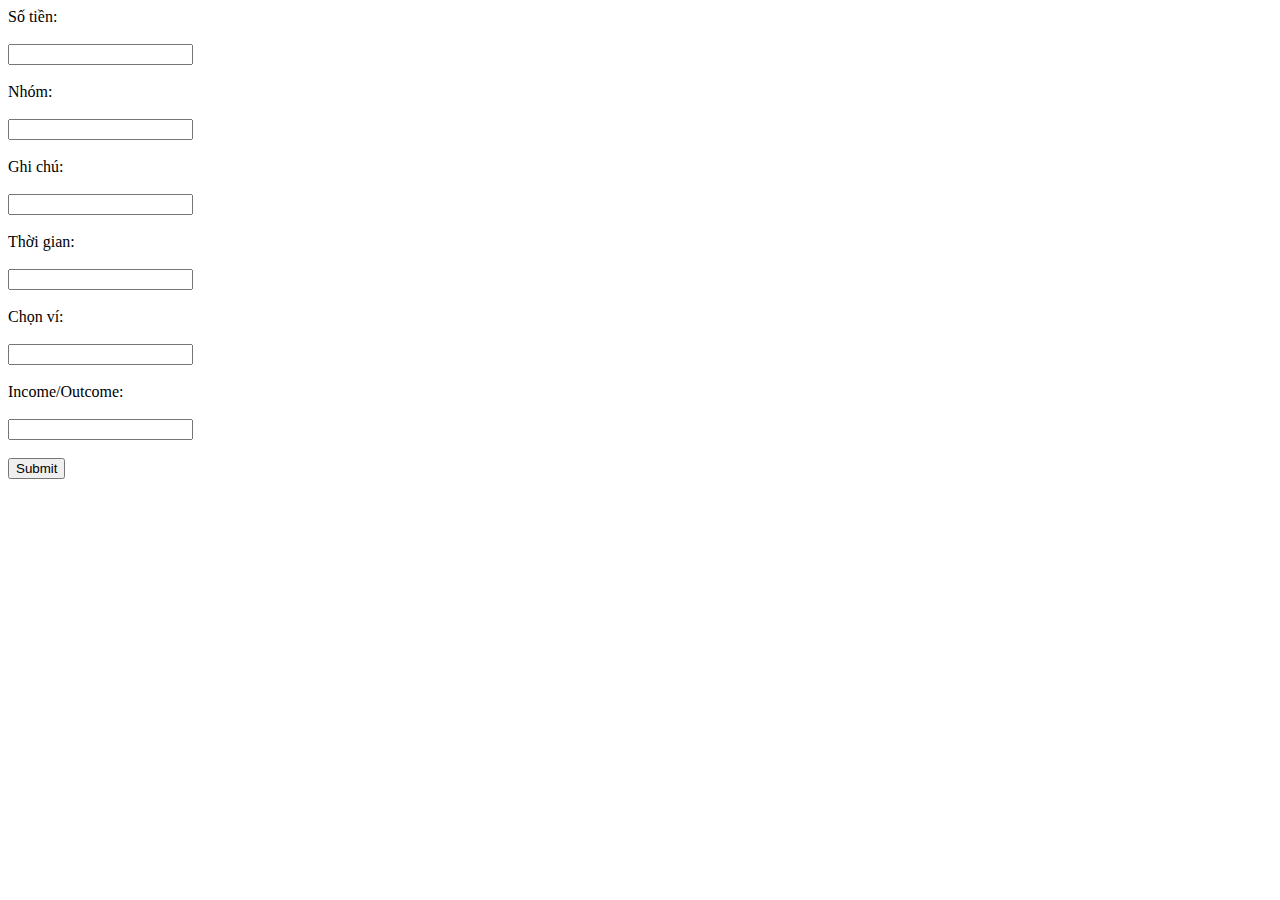
<file: templates/backend/edit.html>
<!DOCTYPE html>
<html lang="en">
<head>
    <meta charset="UTF-8">
    <meta name="viewport" content="width=device-width, initial-scale=1.0">
    <meta http-equiv="X-UA-Compatible" content="ie=edge">
    <title>Edit Page</title>
</head>
<body>
    <form method="POST">
        Số tiền:<br><br>
        <input type="text" name="edit_expense" value=""><br><br>
        Nhóm:<br><br>
        <input type="text" name="edit_category" value=""><br><br>
        Ghi chú:<br><br>
        <input type="text" name="edit_note" value=""><br><br>
        Thời gian:<br><br>
        <input type="text" name="edit_date" value=""><br><br>
        Chọn ví:<br><br>
        <input type="text" name="edit_wallet" value=""><br><br>
        Income/Outcome:<br><br>
        <input type="text" name="in_outcome" value=""><br><br>

        <input type="submit" value="Submit">
    </form>
</body>
</html>
</file>
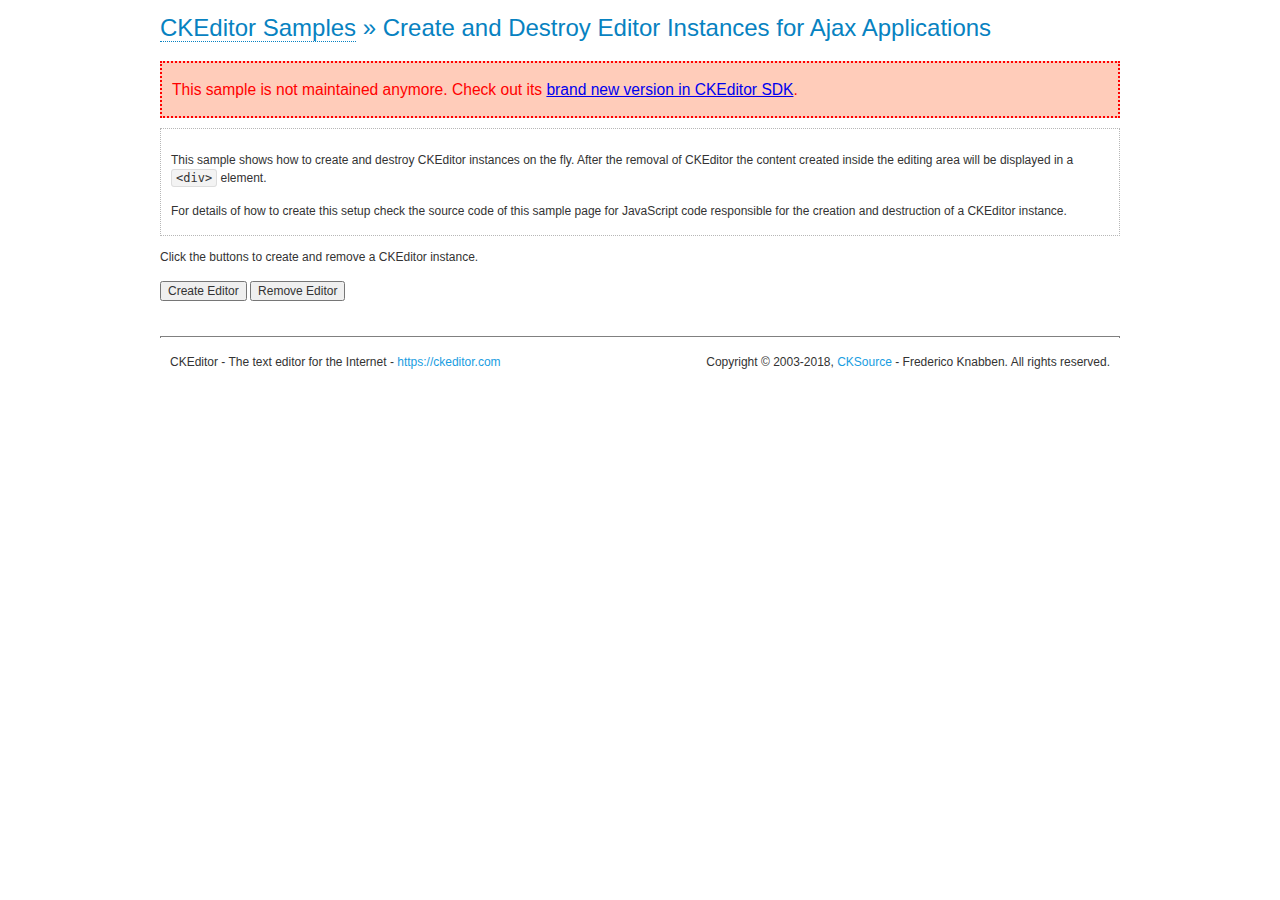
<file: static/vendors/js/editors/ckeditor/samples/old/ajax.html>
<!DOCTYPE html>
<!--
Copyright (c) 2003-2018, CKSource - Frederico Knabben. All rights reserved.
For licensing, see LICENSE.md or https://ckeditor.com/legal/ckeditor-oss-license
-->
<html>
<head>
	<meta charset="utf-8">
	<title>Ajax &mdash; CKEditor Sample</title>
	<script src="../../ckeditor.js"></script>
	<link rel="stylesheet" href="sample.css">
	<script>

		var editor, html = '';

		function createEditor() {
			if ( editor )
				return;

			// Create a new editor inside the <div id="editor">, setting its value to html
			var config = {};
			editor = CKEDITOR.appendTo( 'editor', config, html );
		}

		function removeEditor() {
			if ( !editor )
				return;

			// Retrieve the editor contents. In an Ajax application, this data would be
			// sent to the server or used in any other way.
			document.getElementById( 'editorcontents' ).innerHTML = html = editor.getData();
			document.getElementById( 'contents' ).style.display = '';

			// Destroy the editor.
			editor.destroy();
			editor = null;
		}

	</script>
</head>
<body>
	<h1 class="samples">
		<a href="index.html">CKEditor Samples</a> &raquo; Create and Destroy Editor Instances for Ajax Applications
	</h1>
	<div class="warning deprecated">
		This sample is not maintained anymore. Check out its <a href="https://sdk.ckeditor.com/samples/saveajax.html">brand new version in CKEditor SDK</a>.
	</div>
	<div class="description">
		<p>
			This sample shows how to create and destroy CKEditor instances on the fly. After the removal of CKEditor the content created inside the editing
			area will be displayed in a <code>&lt;div&gt;</code> element.
		</p>
		<p>
			For details of how to create this setup check the source code of this sample page
			for JavaScript code responsible for the creation and destruction of a CKEditor instance.
		</p>
	</div>
	<p>Click the buttons to create and remove a CKEditor instance.</p>
	<p>
		<input onclick="createEditor();" type="button" value="Create Editor">
		<input onclick="removeEditor();" type="button" value="Remove Editor">
	</p>
	<!-- This div will hold the editor. -->
	<div id="editor">
	</div>
	<div id="contents" style="display: none">
		<p>
			Edited Contents:
		</p>
		<!-- This div will be used to display the editor contents. -->
		<div id="editorcontents">
		</div>
	</div>
	<div id="footer">
		<hr>
		<p>
			CKEditor - The text editor for the Internet - <a class="samples" href="https://ckeditor.com/">https://ckeditor.com</a>
		</p>
		<p id="copy">
			Copyright &copy; 2003-2018, <a class="samples" href="https://cksource.com/">CKSource</a> - Frederico
			Knabben. All rights reserved.
		</p>
	</div>
</body>
</html>
</file>
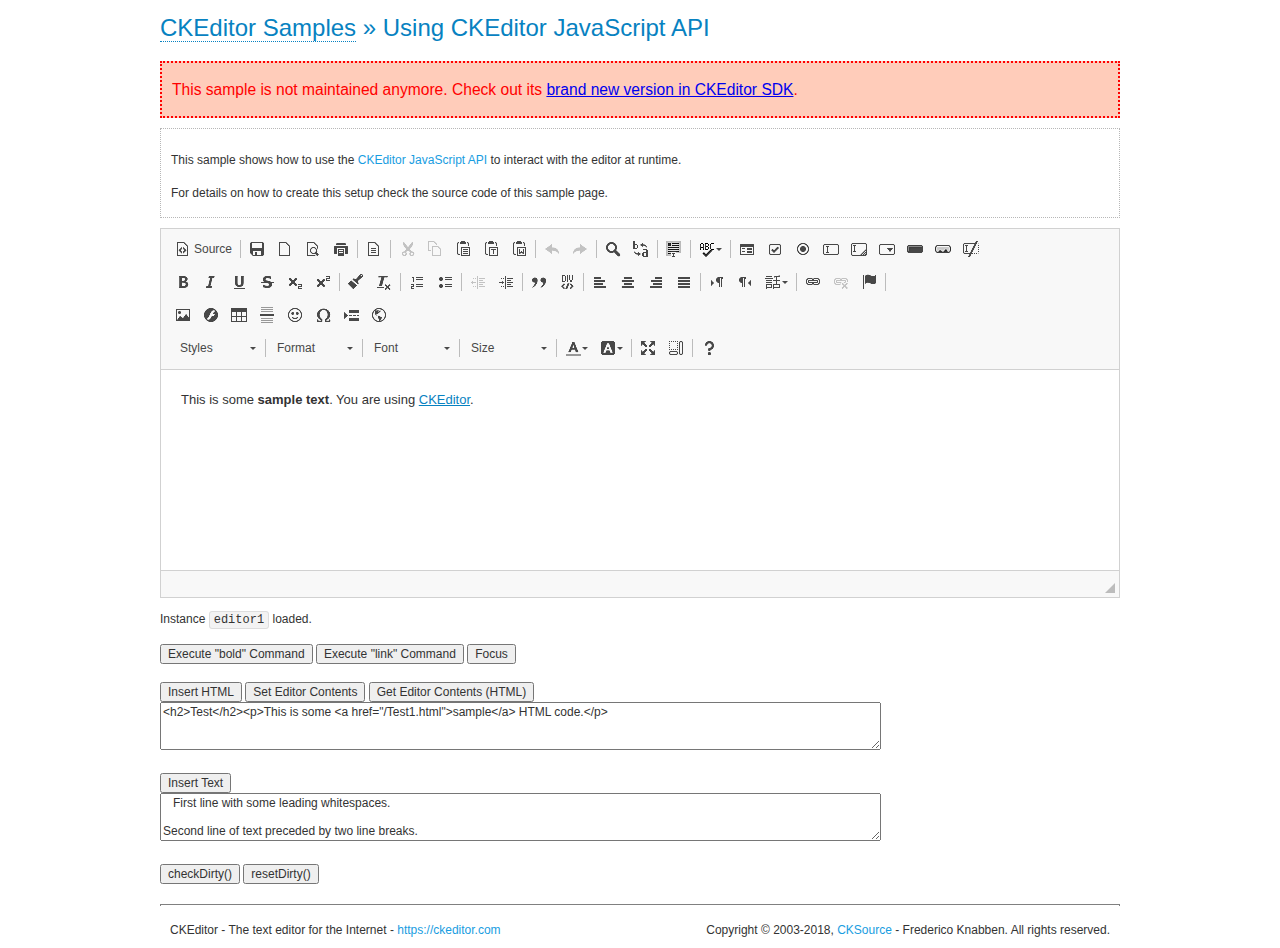
<file: static/vendors/js/editors/ckeditor/samples/old/api.html>
<!DOCTYPE html>
<!--
Copyright (c) 2003-2018, CKSource - Frederico Knabben. All rights reserved.
For licensing, see LICENSE.md or https://ckeditor.com/legal/ckeditor-oss-license
-->
<html>
<head>
	<meta charset="utf-8">
	<title>API Usage &mdash; CKEditor Sample</title>
	<script src="../../ckeditor.js"></script>
	<link href="sample.css" rel="stylesheet">
	<script>

// The instanceReady event is fired, when an instance of CKEditor has finished
// its initialization.
CKEDITOR.on( 'instanceReady', function( ev ) {
	// Show the editor name and description in the browser status bar.
	document.getElementById( 'eMessage' ).innerHTML = 'Instance <code>' + ev.editor.name + '<\/code> loaded.';

	// Show this sample buttons.
	document.getElementById( 'eButtons' ).style.display = 'block';
});

function InsertHTML() {
	// Get the editor instance that we want to interact with.
	var editor = CKEDITOR.instances.editor1;
	var value = document.getElementById( 'htmlArea' ).value;

	// Check the active editing mode.
	if ( editor.mode == 'wysiwyg' )
	{
		// Insert HTML code.
		// https://docs.ckeditor.com/ckeditor4/docs/#!/api/CKEDITOR.editor-method-insertHtml
		editor.insertHtml( value );
	}
	else
		alert( 'You must be in WYSIWYG mode!' );
}

function InsertText() {
	// Get the editor instance that we want to interact with.
	var editor = CKEDITOR.instances.editor1;
	var value = document.getElementById( 'txtArea' ).value;

	// Check the active editing mode.
	if ( editor.mode == 'wysiwyg' )
	{
		// Insert as plain text.
		// https://docs.ckeditor.com/ckeditor4/docs/#!/api/CKEDITOR.editor-method-insertText
		editor.insertText( value );
	}
	else
		alert( 'You must be in WYSIWYG mode!' );
}

function SetContents() {
	// Get the editor instance that we want to interact with.
	var editor = CKEDITOR.instances.editor1;
	var value = document.getElementById( 'htmlArea' ).value;

	// Set editor contents (replace current contents).
	// https://docs.ckeditor.com/ckeditor4/docs/#!/api/CKEDITOR.editor-method-setData
	editor.setData( value );
}

function GetContents() {
	// Get the editor instance that you want to interact with.
	var editor = CKEDITOR.instances.editor1;

	// Get editor contents
	// https://docs.ckeditor.com/ckeditor4/docs/#!/api/CKEDITOR.editor-method-getData
	alert( editor.getData() );
}

function ExecuteCommand( commandName ) {
	// Get the editor instance that we want to interact with.
	var editor = CKEDITOR.instances.editor1;

	// Check the active editing mode.
	if ( editor.mode == 'wysiwyg' )
	{
		// Execute the command.
		// https://docs.ckeditor.com/ckeditor4/docs/#!/api/CKEDITOR.editor-method-execCommand
		editor.execCommand( commandName );
	}
	else
		alert( 'You must be in WYSIWYG mode!' );
}

function CheckDirty() {
	// Get the editor instance that we want to interact with.
	var editor = CKEDITOR.instances.editor1;
	// Checks whether the current editor contents present changes when compared
	// to the contents loaded into the editor at startup
	// https://docs.ckeditor.com/ckeditor4/docs/#!/api/CKEDITOR.editor-method-checkDirty
	alert( editor.checkDirty() );
}

function ResetDirty() {
	// Get the editor instance that we want to interact with.
	var editor = CKEDITOR.instances.editor1;
	// Resets the "dirty state" of the editor (see CheckDirty())
	// https://docs.ckeditor.com/ckeditor4/docs/#!/api/CKEDITOR.editor-method-resetDirty
	editor.resetDirty();
	alert( 'The "IsDirty" status has been reset' );
}

function Focus() {
	CKEDITOR.instances.editor1.focus();
}

function onFocus() {
	document.getElementById( 'eMessage' ).innerHTML = '<b>' + this.name + ' is focused </b>';
}

function onBlur() {
	document.getElementById( 'eMessage' ).innerHTML = this.name + ' lost focus';
}

	</script>

</head>
<body>
	<h1 class="samples">
		<a href="index.html">CKEditor Samples</a> &raquo; Using CKEditor JavaScript API
	</h1>
	<div class="warning deprecated">
		This sample is not maintained anymore. Check out its <a href="https://sdk.ckeditor.com/samples/api.html">brand new version in CKEditor SDK</a>.
	</div>
	<div class="description">
	<p>
		This sample shows how to use the
		<a class="samples" href="https://docs.ckeditor.com/ckeditor4/docs/#!/api/CKEDITOR.editor">CKEditor JavaScript API</a>
		to interact with the editor at runtime.
	</p>
	<p>
		For details on how to create this setup check the source code of this sample page.
	</p>
	</div>

	<!-- This <div> holds alert messages to be display in the sample page. -->
	<div id="alerts">
		<noscript>
			<p>
				<strong>CKEditor requires JavaScript to run</strong>. In a browser with no JavaScript
				support, like yours, you should still see the contents (HTML data) and you should
				be able to edit it normally, without a rich editor interface.
			</p>
		</noscript>
	</div>
	<form action="../../../samples/sample_posteddata.php" method="post">
		<textarea cols="100" id="editor1" name="editor1" rows="10">&lt;p&gt;This is some &lt;strong&gt;sample text&lt;/strong&gt;. You are using &lt;a href="https://ckeditor.com/"&gt;CKEditor&lt;/a&gt;.&lt;/p&gt;</textarea>

		<script>
			// Replace the <textarea id="editor1"> with an CKEditor instance.
			CKEDITOR.replace( 'editor1', {
				on: {
					focus: onFocus,
					blur: onBlur,

					// Check for availability of corresponding plugins.
					pluginsLoaded: function( evt ) {
						var doc = CKEDITOR.document, ed = evt.editor;
						if ( !ed.getCommand( 'bold' ) )
							doc.getById( 'exec-bold' ).hide();
						if ( !ed.getCommand( 'link' ) )
							doc.getById( 'exec-link' ).hide();
					}
				}
			});
		</script>

		<p id="eMessage">
		</p>

		<div id="eButtons" style="display: none">
			<input id="exec-bold" onclick="ExecuteCommand('bold');" type="button" value="Execute &quot;bold&quot; Command">
			<input id="exec-link" onclick="ExecuteCommand('link');" type="button" value="Execute &quot;link&quot; Command">
			<input onclick="Focus();" type="button" value="Focus">
			<br><br>
			<input onclick="InsertHTML();" type="button" value="Insert HTML">
			<input onclick="SetContents();" type="button" value="Set Editor Contents">
			<input onclick="GetContents();" type="button" value="Get Editor Contents (HTML)">
			<br>
			<textarea cols="100" id="htmlArea" rows="3">&lt;h2&gt;Test&lt;/h2&gt;&lt;p&gt;This is some &lt;a href="/Test1.html"&gt;sample&lt;/a&gt; HTML code.&lt;/p&gt;</textarea>
			<br>
			<br>
			<input onclick="InsertText();" type="button" value="Insert Text">
			<br>
			<textarea cols="100" id="txtArea" rows="3">   First line with some leading whitespaces.

Second line of text preceded by two line breaks.</textarea>
			<br>
			<br>
			<input onclick="CheckDirty();" type="button" value="checkDirty()">
			<input onclick="ResetDirty();" type="button" value="resetDirty()">
		</div>
	</form>
	<div id="footer">
		<hr>
		<p>
			CKEditor - The text editor for the Internet - <a class="samples" href="https://ckeditor.com/">https://ckeditor.com</a>
		</p>
		<p id="copy">
			Copyright &copy; 2003-2018, <a class="samples" href="https://cksource.com/">CKSource</a> - Frederico
			Knabben. All rights reserved.
		</p>
	</div>
</body>
</html>
</file>
<file: static/vendors/js/editors/ckeditor/samples/css/samples.css>
/**
 * @license Copyright (c) 2003-2018, CKSource - Frederico Knabben. All rights reserved.
 * For licensing, see LICENSE.md or https://ckeditor.com/legal/ckeditor-oss-license
 */
@media (max-width: 900px) {
  .global-is-mobile-hidden {
    display: none !important;
  }
}
article,
aside,
details,
figcaption,
figure,
footer,
header,
hgroup,
main,
menu,
nav,
section {
  display: block;
}
body,
html {
  margin: 0;
  padding: 0;
  font: 16px / 1.8 Arial, 'Helvetica Neue', Helvetica, sans-serif;
  font-weight: 300;
  color: #575757;
}
.grid-width-10 {
  width: 10%;
}
.grid-width-20 {
  width: 20%;
}
.grid-width-30 {
  width: 30%;
}
.grid-width-40 {
  width: 40%;
}
.grid-width-50 {
  width: 50%;
}
.grid-width-60 {
  width: 60%;
}
.grid-width-70 {
  width: 70%;
}
.grid-width-80 {
  width: 80%;
}
.grid-width-90 {
  width: 90%;
}
.grid-width-100 {
  width: 100%;
}
@media (max-width: 900px) {
  .grid-width-10,
  .grid-width-20,
  .grid-width-30,
  .grid-width-40,
  .grid-width-50,
  .grid-width-60,
  .grid-width-70,
  .grid-width-80,
  .grid-width-90,
  .grid-width-100 {
    width: 100%;
  }
}
*[class*="grid-width"] {
  -webkit-box-sizing: border-box;
  -moz-box-sizing: border-box;
  box-sizing: border-box;
  padding-left: 4%;
  padding-right: 4%;
  float: left;
}
*[class*="grid-width"]:after,
.grid-container:after,
*[class*="grid-width"]:before,
.grid-container:before {
  content: '';
  display: block;
  overflow: hidden;
  visibility: hidden;
  font-size: 0;
  line-height: 0;
  width: 0;
  height: 0;
}
*[class*="grid-width"]:after,
.grid-container:after {
  clear: both;
}
.grid-container {
  -webkit-box-sizing: border-box;
  -moz-box-sizing: border-box;
  box-sizing: border-box;
  margin-left: auto;
  margin-right: auto;
}
.grid-container-nested *[class*="grid-width"]:first-child {
  padding-left: 0;
}
.grid-container-nested *[class*="grid-width"]:last-child {
  padding-right: 0;
}
@media (max-width: 900px) {
  .grid-container-nested *[class*="grid-width"]:first-child {
    padding-left: 4%;
  }
  .grid-container-nested *[class*="grid-width"]:last-child {
    padding-right: 4%;
  }
}
.header-a {
  min-height: 140px;
  overflow: hidden;
}
.header-a .header-a-logo {
  margin: 40px 0 0;
}
@media (max-width: 900px) {
  .header-a .header-a-logo {
    text-align: center;
  }
}
.header-a .header-a-logo img {
  border: transparent;
}
.navigation-a {
  height: 30px;
  background: #3D3D3D;
  position: absolute;
  left: 0;
  right: 0;
  top: 0;
  padding: 0;
  overflow: hidden;
}
@media (max-width: 900px) {
  .navigation-a {
    text-align: center;
  }
}
.navigation-a ul {
  list-style: none;
  margin: 0;
  overflow: hidden;
}
.navigation-a ul li,
.navigation-a ul li a {
  display: inline-block;
}
@media (max-width: 900px) {
  .navigation-a ul {
    width: auto;
    text-overflow: ellipsis;
    white-space: nowrap;
    display: inline-block;
    float: none;
  }
  .navigation-a ul:before,
  .navigation-a ul:after {
    display: none;
  }
}
.navigation-a ul.navigation-a-left {
  text-align: left;
}
@media (max-width: 900px) {
  .navigation-a ul.navigation-a-left {
    padding-right: 0;
  }
}
.navigation-a ul.navigation-a-right {
  text-align: right;
}
@media (max-width: 900px) {
  .navigation-a ul.navigation-a-right {
    padding-left: 23px;
  }
}
.navigation-a ul li + li {
  margin-left: 23px;
}
.navigation-a ul li a {
  font-size: 10px;
  font-size: 0.625rem;
  line-height: 18px;
  line-height: 1.13rem;
  line-height: 30px;
  float: left;
  color: #ddd;
  font-weight: bold;
  text-decoration: none;
  text-transform: uppercase;
}
.navigation-a ul li a:hover {
  cursor: pointer;
  color: #fff;
}
.icon-navigation-a-github:before,
.icon-navigation-a-github:after {
  background-image: url("[data-uri]");
}
.navigation-b {
  text-align: right;
  margin: 52px 0 0;
  overflow: visible;
}
@media (max-width: 900px) {
  .navigation-b {
    text-align: center;
    margin-top: 20px;
    padding: 0;
  }
}
.navigation-b ul {
  padding: 0;
  list-style: none;
  margin: 0;
  overflow: visible;
}
.navigation-b ul li,
.navigation-b ul li a {
  display: inline-block;
}
@media (max-width: 900px) {
  .navigation-b ul {
    display: table;
    width: 100%;
    padding-bottom: 1.5em;
  }
}
@media (max-width: 900px) {
  .navigation-b ul li {
    display: table-row;
  }
}
.navigation-b ul li + li {
  margin-left: 20px;
}
@media (max-width: 900px) {
  .navigation-b ul li + li {
    margin-left: 0;
  }
}
.navigation-b ul li a {
  -webkit-box-sizing: border-box;
  -moz-box-sizing: border-box;
  box-sizing: border-box;
  text-transform: uppercase;
  text-decoration: none;
  outline: none;
}
@media (max-width: 900px) {
  .navigation-b ul li a {
    width: 100%;
    -webkit-border-radius: 0;
    -webkit-background-clip: padding-box;
    -moz-border-radius: 0;
    -moz-background-clip: padding;
    border-radius: 0;
    background-clip: padding-box;
  }
}
.footer-a {
  font-size: 13px;
  font-size: 0.8125rem;
  line-height: 23.4px;
  line-height: 1.46rem;
  padding-top: 2.25em;
  padding-bottom: 2.25em;
  overflow: hidden;
  color: #8a8a8a;
}
.footer-a a {
  color: #0287D0;
  text-decoration: none;
  border-bottom: 1px dotted #0287D0;
}
.footer-a a:hover {
  color: #0277b7;
}
.footer-a p {
  margin: 0;
  display: inline-block;
  text-align: center;
}
.content {
  font-size: 14px;
  font-size: 0.875rem;
  line-height: 25.2px;
  line-height: 1.57rem;
  overflow: hidden;
  padding-top: 1.5em;
  padding-bottom: 1.5em;
}
.content p {
  margin: 0.75em 0;
}
.content ul,
.content ol,
.content pre,
.content blockquote,
.content textarea:not([class^="cke"]),
.content .cke {
  margin: 1.875em 0;
}
.content code,
.content kbd {
  -webkit-border-radius: 3px;
  -webkit-background-clip: padding-box;
  -moz-border-radius: 3px;
  -moz-background-clip: padding;
  border-radius: 3px;
  background-clip: padding-box;
  padding: 3px 4px;
}
.content pre,
.content code,
.content kbd,
.content blockquote {
  background: #f5f5f5;
}
.content blockquote,
.content pre {
  background: none;
  border-left: 4px solid #0287D0;
  padding: 1.5em 2.25em;
}
.content p a,
.content ul a,
.content ol a,
.content blockquote a,
.content h1 a,
.content h2 a,
.content h3 a,
.content h4 a,
.content h5 a {
  color: #0287D0;
  text-decoration: none;
  border-bottom: 1px dotted #0287D0;
}
.content p a:hover,
.content ul a:hover,
.content ol a:hover,
.content blockquote a:hover,
.content h1 a:hover,
.content h2 a:hover,
.content h3 a:hover,
.content h4 a:hover,
.content h5 a:hover {
  color: #0277b7;
}
.content h1,
.content h2,
.content h3,
.content h4,
.content h5 {
  color: #000;
  font-weight: 100;
}
.content h1 code,
.content h2 code,
.content h3 code,
.content h4 code,
.content h5 code,
.content h1 kbd,
.content h2 kbd,
.content h3 kbd,
.content h4 kbd,
.content h5 kbd {
  font-size: inherit;
}
.content h1 a.content-heading-anchor,
.content h2 a.content-heading-anchor,
.content h3 a.content-heading-anchor,
.content h4 a.content-heading-anchor,
.content h5 a.content-heading-anchor {
  font-weight: 100;
  vertical-align: middle;
  opacity: 0;
  border: 0;
}
.content h1:hover a.content-heading-anchor,
.content h2:hover a.content-heading-anchor,
.content h3:hover a.content-heading-anchor,
.content h4:hover a.content-heading-anchor,
.content h5:hover a.content-heading-anchor {
  opacity: 1;
}
.content h1:target a,
.content h2:target a,
.content h3:target a,
.content h4:target a,
.content h5:target a {
  -webkit-animation: targetLinkOpacity 0.5s linear alternate;
  -moz-animation: targetLinkOpacity 0.5s linear alternate;
  -o-animation: targetLinkOpacity 0.5s linear alternate;
  animation: targetLinkOpacity 0.5s linear alternate;
  opacity: 1;
}
.content input,
.content select,
.content textarea:not([class^="cke"]) {
  -webkit-border-radius: 3px;
  -webkit-background-clip: padding-box;
  -moz-border-radius: 3px;
  -moz-background-clip: padding;
  border-radius: 3px;
  background-clip: padding-box;
  -webkit-box-shadow: inset 0 1px 1px rgba(0, 0, 0, 0.08);
  -moz-box-shadow: inset 0 1px 1px rgba(0, 0, 0, 0.08);
  box-shadow: inset 0 1px 1px rgba(0, 0, 0, 0.08);
  font: inherit;
  color: inherit;
  border: 1px solid #D9D9D9;
  padding: .2em .5em;
}
.content input:focus,
.content select:focus,
.content textarea:not([class^="cke"]):focus {
  border-color: #66afe9;
  outline: 0;
  -webkit-box-shadow: inset 0 1px 1px rgba(0, 0, 0, 0.08), 0 0 8px #93c6ef;
  -moz-box-shadow: inset 0 1px 1px rgba(0, 0, 0, 0.08), 0 0 8px #93c6ef;
  box-shadow: inset 0 1px 1px rgba(0, 0, 0, 0.08), 0 0 8px #93c6ef;
}
.content abbr {
  border-bottom: 1px dotted #666;
  cursor: pointer;
}
.content blockquote {
  font-style: italic;
  font-family: Georgia, Times, "Times New Roman", serif;
  font-size: 16px;
  font-size: 1rem;
  line-height: 28.8px;
  line-height: 1.8rem;
}
.content em {
  font-style: italic;
}
.content h1 {
  font-size: 36px;
  font-size: 2.25rem;
  line-height: 64.8px;
  line-height: 4.05rem;
  margin: 1.125em 0 0;
}
.content h2 {
  font-size: 27.2px;
  font-size: 1.7rem;
  line-height: 48.96px;
  line-height: 3.06rem;
  margin: 0.9em 0 0;
}
.content h3 {
  font-size: 24px;
  font-size: 1.5rem;
  line-height: 43.2px;
  line-height: 2.7rem;
  font-weight: 500;
  margin: 0.75em 0 0;
}
.content h4 {
  font-size: 19.2px;
  font-size: 1.2rem;
  line-height: 34.56px;
  line-height: 2.16rem;
  font-weight: 500;
  margin: 0.75em 0 0;
}
.content h5 {
  font-size: 17.6px;
  font-size: 1.1rem;
  line-height: 31.68px;
  line-height: 1.98rem;
  font-weight: 500;
  margin: 0.75em 0 0;
}
.content hr {
  border: 0;
  border-top: 4px solid #D9D9D9;
  margin: 1.5em 0;
}
.content input[type="text"] {
  height: 1.8em;
  line-height: 1.8em;
}
.content input[type="button"] {
  -webkit-appearance: button;
  -moz-appearance: button;
  appearance: button;
}
.content kbd {
  font-size: 12px;
  font-size: 0.75rem;
  line-height: 21.6px;
  line-height: 1.35rem;
  font-family: Arial, 'Helvetica Neue', Helvetica, sans-serif;
  padding: 2px 6px;
  -webkit-box-shadow: 0 0 4px #fff inset, 0 2px 0 #D9D9D9;
  -moz-box-shadow: 0 0 4px #fff inset, 0 2px 0 #D9D9D9;
  box-shadow: 0 0 4px #fff inset, 0 2px 0 #D9D9D9;
}
.content p img {
  vertical-align: middle;
}
.content p pre {
  padding: 1.5em;
}
.content pre {
  padding: 0;
  border: 0;
  tab-size: 4;
  -o-tab-size: 4;
  -moz-tab-size: 4;
}
.content pre,
.content code {
  font-size: 11.89px;
  font-size: 0.743rem;
  line-height: 21.4px;
  line-height: 1.34rem;
  font-family: Consolas, Menlo, Monaco, Lucida Console, Liberation Mono, DejaVu Sans Mono, Bitstream Vera Sans Mono, Courier New, monospace, serif;
}
.content pre a,
.content code a {
  border: 0;
}
.content pre code {
  padding: 0.75em;
  display: block;
}
.content strong {
  color: #000;
}
.content ul ul,
.content ol ul,
.content ul ol,
.content ol ol {
  margin: 0.75em 0;
}
.content ul li,
.content ol li {
  font-size: 14px;
  font-size: 0.875rem;
  line-height: 30.24px;
  line-height: 1.89rem;
}
.content textarea:not([class^="cke"]) {
  width: 100%;
}
.content div.todo {
  border: 2px dotted #444;
  padding: 10px;
  margin: 60px 0 10px 0;
  /* Remove me some day */
}
.content div.todo:before {
  content: "TODO";
  font-weight: bold;
}
body a.button-a,
body button.button-a,
body input.button-a {
  -webkit-border-radius: 3px;
  -webkit-background-clip: padding-box;
  -moz-border-radius: 3px;
  -moz-background-clip: padding;
  border-radius: 3px;
  background-clip: padding-box;
  font-size: 14px;
  font-size: 0.875rem;
  line-height: 25.2px;
  line-height: 1.57rem;
  height: 36px;
  line-height: 36px;
  padding: 0 1.1em;
  font-weight: 700;
  color: #3e3e3e;
  white-space: nowrap;
  text-decoration: none;
  display: inline-block;
  cursor: pointer;
  border: 0;
  vertical-align: middle;
  margin: 1px 0;
  background: transparent;
}
body a.button-a.icon-pos-left,
body button.button-a.icon-pos-left,
body input.button-a.icon-pos-left {
  padding-left: .8em;
}
body a.button-a.icon-pos-right,
body button.button-a.icon-pos-right,
body input.button-a.icon-pos-right {
  padding-right: .8em;
}
body a.button-a.button-a-no-text,
body button.button-a.button-a-no-text,
body input.button-a.button-a-no-text {
  -webkit-border-radius: 100px;
  -webkit-background-clip: padding-box;
  -moz-border-radius: 100px;
  -moz-background-clip: padding;
  border-radius: 100px;
  background-clip: padding-box;
  width: 36px;
  padding: 0;
  text-indent: -999px;
  overflow: hidden;
  position: relative;
  text-align: center;
}
body a.button-a.button-a-no-text:before,
body button.button-a.button-a-no-text:before,
body input.button-a.button-a-no-text:before {
  position: absolute;
  left: 50%;
  top: 50%;
  margin: -9px 0 0 -9px;
}
@media (max-width: 900px) {
  body a.button-a.button-a-mobile-collapsed,
  body button.button-a.button-a-mobile-collapsed,
  body input.button-a.button-a-mobile-collapsed {
    -webkit-border-radius: 100px;
    -webkit-background-clip: padding-box;
    -moz-border-radius: 100px;
    -moz-background-clip: padding;
    border-radius: 100px;
    background-clip: padding-box;
    width: 36px;
    padding: 0;
    text-indent: -999px;
    overflow: hidden;
    position: relative;
    text-align: center;
  }
  body a.button-a.button-a-mobile-collapsed:before,
  body button.button-a.button-a-mobile-collapsed:before,
  body input.button-a.button-a-mobile-collapsed:before {
    position: absolute;
    left: 50%;
    top: 50%;
    margin: -9px 0 0 -9px;
  }
  body a.button-a.button-a-mobile-collapsed:before,
  body button.button-a.button-a-mobile-collapsed:before,
  body input.button-a.button-a-mobile-collapsed:before {
    position: absolute;
    left: 50%;
    top: 50%;
    margin: -9px 0 0 -9px;
  }
}
body a.button-a:active,
body button.button-a:active,
body input.button-a:active,
body a.button-a:hover,
body button.button-a:hover,
body input.button-a:hover {
  color: #fff;
  background: #0277b7;
}
body a.button-a:focus,
body button.button-a:focus,
body input.button-a:focus {
  border-color: #66afe9;
  outline: 0;
  -webkit-box-shadow: inset 0 1px 1px rgba(0, 0, 0, 0.075), 0 0 8px #93c6ef;
  -moz-box-shadow: inset 0 1px 1px rgba(0, 0, 0, 0.075), 0 0 8px #93c6ef;
  box-shadow: inset 0 1px 1px rgba(0, 0, 0, 0.075), 0 0 8px #93c6ef;
}
body a.button-a-soft,
body button.button-a-soft,
body input.button-a-soft {
  background: #e7e7e7;
}
body a.button-a-soft:active,
body button.button-a-soft:active,
body input.button-a-soft:active,
body a.button-a-soft:hover,
body button.button-a-soft:hover,
body input.button-a-soft:hover {
  color: #3e3e3e;
  background: #cecece;
}
body a.button-a-background,
body button.button-a-background,
body input.button-a-background,
body a.navigation-b ul li a:hover,
body button.navigation-b ul li a:hover,
body input.navigation-b ul li a:hover {
  color: #fff;
  background: #0287D0;
}
body a.button-a-background:active,
body button.button-a-background:active,
body input.button-a-background:active,
body a.button-a-background:hover,
body button.button-a-background:hover,
body input.button-a-background:hover,
body a.navigation-b ul li a:hover:active,
body button.navigation-b ul li a:hover:active,
body input.navigation-b ul li a:hover:active,
body a.navigation-b ul li a:hover:hover,
body button.navigation-b ul li a:hover:hover,
body input.navigation-b ul li a:hover:hover {
  color: #fff;
  background: #0277b7;
}
.balloon-a {
  font-size: 12px;
  font-size: 0.75rem;
  line-height: 21.6px;
  line-height: 1.35rem;
  -webkit-border-radius: 3px;
  -webkit-background-clip: padding-box;
  -moz-border-radius: 3px;
  -moz-background-clip: padding;
  border-radius: 3px;
  background-clip: padding-box;
  border-bottom: 3px solid #d4d4d4;
  background: #ebebeb;
  display: inline-block;
  white-space: nowrap;
  padding: .4em 1.2em .2em;
  font-weight: 700;
  position: relative;
  z-index: 1000;
  text-transform: none;
  color: #575757;
}
.balloon-a:hover {
  color: #575757;
}
.balloon-a:before {
  content: '';
  width: 0;
  height: 0;
  border-style: solid;
  position: absolute;
}
.balloon-a-ne:before,
.balloon-a-nw:before {
  top: -13px;
  border-width: 0 9px 15.6px 9px;
  border-color: transparent transparent #ebebeb transparent;
}
.balloon-a-se:before,
.balloon-a-sw:before {
  bottom: -13px;
  border-width: 15.6px 9px 0 9px;
  border-color: #ebebeb transparent transparent transparent;
}
.balloon-a-nw:before,
.balloon-a-sw:before {
  left: 20px;
}
.balloon-a-ne:before,
.balloon-a-se:before {
  right: 20px;
}
.icon-pos-left:before,
.icon-pos-right:after {
  content: '';
  display: inline-block;
  width: 18px;
  height: 18px;
  vertical-align: middle;
  background-repeat: no-repeat;
}
.icon-pos-left:before {
  margin-right: 10px;
}
.icon-pos-right:after {
  margin-left: 10px;
}
.icon-download:before,
.icon-download:after {
  background-image: url("[data-uri]");
}
.icon-question-mark:before,
.icon-question-mark:after {
  background-image: url("[data-uri]");
}
.icon-close:before,
.icon-close:after {
  background-image: url("[data-uri]");
}
.ie8 .switch > * {
  vertical-align: middle;
}
.ie8 .switch input[type="radio"] {
  margin: 0 0.25em;
  display: inline-block;
}
.ie8 .switch label {
  margin-left: 0 !important;
  margin-right: 0 !important;
}
.ie8 .switch label[data-for="1"] {
  float: left;
}
.ie8 .switch label[data-for="2"] {
  float: right;
}
.ie8 .switch .switch-inner {
  display: none;
}
.switch {
  font-size: 14px;
  font-size: 0.875rem;
  line-height: 25.2px;
  line-height: 1.57rem;
  font-weight: bold;
  background-color: #0287D0;
  overflow: hidden;
  display: inline-block;
  padding: 0.75em 0.25em;
  color: #fff;
  -webkit-border-radius: 3px;
  -webkit-background-clip: padding-box;
  -moz-border-radius: 3px;
  -moz-background-clip: padding;
  border-radius: 3px;
  background-clip: padding-box;
  position: relative;
}
.switch input[type="radio"] {
  display: none;
}
.switch label {
  position: relative;
  z-index: 2;
  float: left;
  cursor: pointer;
  padding: 0 0.75em;
}
.switch label:hover {
  text-decoration: underline;
}
.switch .switch-inner {
  float: left;
  background-color: #FFF;
  height: 1.5em;
  width: 4.125em;
  padding: 2px;
  margin: 0 0.25em;
  -webkit-border-radius: 5.5px;
  -webkit-background-clip: padding-box;
  -moz-border-radius: 5.5px;
  -moz-background-clip: padding;
  border-radius: 5.5px;
  background-clip: padding-box;
}
.switch .switch-inner .handler {
  overflow: hidden;
  position: relative;
  display: block;
  height: 1.5em;
  width: 1.5em;
  background: #027dc1;
  -webkit-border-radius: 4.5px;
  -webkit-background-clip: padding-box;
  -moz-border-radius: 4.5px;
  -moz-background-clip: padding;
  border-radius: 4.5px;
  background-clip: padding-box;
}
.switch .switch-inner .handler:before {
  content: '';
  display: block;
  position: absolute;
  top: 0;
  right: 0;
  bottom: 3px;
  left: 0;
  background-color: #0291df;
  -webkit-border-bottom-left-radius: 4.5px;
  -moz-border-radius-bottomleft: 4.5px;
  border-bottom-left-radius: 4.5px;
  -webkit-border-bottom-right-radius: 4.5px;
  -webkit-background-clip: padding-box;
  -moz-border-radius-bottomright: 4.5px;
  -moz-background-clip: padding;
  border-bottom-right-radius: 4.5px;
  background-clip: padding-box;
}
.switch:hover .switch-inner .handler:before {
  background: #029ef3;
}
.switch input[data-num="2"]:checked ~ .switch-inner > .handler {
  margin-left: auto;
}
.switch input[data-num="2"]:checked ~ label[data-for="1"] {
  padding-right: 5.125em;
  margin-right: -4.375em;
}
.switch input[data-num="1"]:checked ~ label[data-for="2"] {
  padding-left: 5.125em;
  margin-left: -4.375em;
}
.toggler {
  -webkit-user-select: none;
  -moz-user-select: none;
  -ms-user-select: none;
  user-select: none;
}
.toggler label {
  cursor: pointer;
}
.toggler [data-collapse] {
  display: inherit;
}
.toggler [data-expand] {
  display: none;
}
.toggler.collapsed [data-collapse] {
  display: none;
}
.toggler.collapsed [data-expand] {
  display: inherit;
}
.toggler-container {
  overflow: hidden;
}
.toggler-container.collapsed {
  height: 0;
}
.icon-toggler-expanded:before,
.icon-toggler-collapsed:before,
.icon-toggler-expanded:after,
.icon-toggler-collapsed:after {
  background-image: url("[data-uri]");
}
.icon-toggler-expanded.icon-light:before,
.icon-toggler-collapsed.icon-light:before,
.icon-toggler-expanded.icon-light:after,
.icon-toggler-collapsed.icon-light:after {
  background-image: url("[data-uri]");
}
.icon-toggler-expanded:before,
.icon-toggler-expanded:after {
  background-position: top left;
}
.icon-toggler-collapsed:before,
.icon-toggler-collapsed:after {
  background-position: bottom left;
}
.modal {
  padding: 20px;
  border-radius: 3px;
  background-color: white;
  max-width: 700px;
  -webkit-box-sizing: border-box;
  -moz-box-sizing: border-box;
  box-sizing: border-box;
  width: 80% !important;
  top: 50% !important;
  -webkit-transform: translate(-50%, -50%) !important;
  -moz-transform: translate(-50%, -50%) !important;
  -ms-transform: translate(-50%, -50%) !important;
  -o-transform: translate(-50%, -50%) !important;
  transform: translate(-50%, -50%) !important;
}
.modal-close {
  -webkit-border-radius: 100px;
  -webkit-background-clip: padding-box;
  -moz-border-radius: 100px;
  -moz-background-clip: padding;
  border-radius: 100px;
  background-clip: padding-box;
  cursor: pointer;
  height: 18px;
  width: 18px;
  position: absolute;
  top: 10px;
  right: 10px;
  font-size: 17px;
  text-align: center;
  line-height: 19px;
  background: #cccccc;
}
main .grid-container,
header .grid-container,
.navigation-a > div,
footer > div {
  max-width: 968px;
}
.header-a {
  margin-top: 30px;
}
.footer-a {
  border-top: 1px solid #D9D9D9;
}
.adjoined-top {
  background-color: #0287D0;
  color: #fff;
}
.adjoined-top .content h1,
.adjoined-top .content h2,
.adjoined-top .content h3,
.adjoined-top .content h4,
.adjoined-top .content h5 {
  color: #fff;
}
.adjoined-top .content p {
  font-size: 18px;
  font-size: 1.125rem;
  line-height: 32.4px;
  line-height: 2.02rem;
  font-weight: 100;
}
.adjoined-top .content p a {
  text-decoration: none;
  border-bottom: 1px dotted #fff;
  color: inherit;
}
.adjoined-top .content p a:hover {
  color: #e6e6e6;
}
.adjoined-top .content button {
  color: #fff;
}
.adjoined-top .content strong {
  color: #fff;
}
.adjoined-top .content code {
  font-size: inherit;
  color: #0287D0;
}
.adjoined-bottom {
  position: relative;
}
.adjoined-bottom:before {
  z-index: -1;
  content: '';
  background: #0287D0;
  position: absolute;
  top: 0;
  left: 0;
  right: 0;
  height: 50%;
}
main .grid-container,
header .grid-container,
.navigation-a > div,
footer > div {
  max-width: 1052px;
}
main .grid-container.freed-width {
  max-width: none;
}
.switch {
  background: #027dc1;
  float: right;
  overflow: visible;
}
.switch .balloon-a {
  position: absolute;
  top: -40px;
  right: 50%;
  margin-right: -15px;
  background: #FFEFC1;
  border-bottom-color: #DCDCA4;
}
.switch .balloon-a:before {
  border-color: #FFEFC1 transparent transparent transparent;
}
#toolbar .editors-container {
  overflow: hidden;
  height: 0;
  transition: height 200ms;
}
#toolbar .editors-container.active {
  height: auto;
}
#main #editor {
  background: #FFF;
  padding: 2% 4%;
  border: dashed 5px #0287D0;
}
#main .adjoined-top:before {
  height: 335px;
}
#toolbar .adjoined-top:before {
  height: 219px;
}
#toolbar .adjoined-top .grid-container-nested {
  height: 147px;
}
.content .grid-switch-magic {
  margin: 3.5em 0 0;
}
#info-box {
  padding-bottom: 0;
}
#info-box > div {
  width: 100%;
  text-align: right;
}
#info-box > div .toggler {
  padding-right: 0;
}
#info-box > div .toggler:hover {
  background: transparent;
  color: #000;
}
#info-box > div .toggler:hover > label {
  text-decoration: underline;
}
#info-box > div h2 {
  float: left;
  margin-top: 0;
}
#info-box > div#instructions-container {
  text-align: left;
}
#toolbarModifierWrapper {
  overflow: hidden;
  height: 0;
  opacity: 0;
  transition: height 200ms;
}
#toolbarModifierWrapper.active {
  height: auto;
  opacity: 1;
}
header {
  overflow: visible;
}
header div.grid-container {
  overflow: visible;
}
header .navigation-b {
  overflow: visible;
}
header .navigation-b ul {
  overflow: visible;
}
header .navigation-b a {
  position: relative;
}
header .balloon-a {
  position: absolute;
  top: 48px;
  left: 50%;
  margin-left: -35px;
}
@media (max-width: 1140px) {
  header .balloon-a {
    left: auto;
    margin-left: auto;
    right: 50%;
    margin-right: -35px;
  }
  header .balloon-a:before {
    left: auto;
    right: 22px;
  }
}
@media (max-width: 900px) {
  header .balloon-a {
    display: none;
  }
}
header .header-a-logo img {
  width: 160px;
  height: 60px;
}

#toolbar .cke_toolbar {
  pointer-events: none;
  -webkit-user-select: none;
  -moz-user-select: none;
  -ms-user-select: none;
  user-select: none;
  cursor: default;
}
.some-toolbar-active .cke_toolbar {
  zoom: 1;
  filter: alpha(opacity=50);
  -webkit-opacity: 0.5;
  -moz-opacity: 0.5;
  opacity: 0.5;
}
.cke_toolbar.active {
  position: relative;
  zoom: 1;
  filter: alpha(opacity=100);
  -webkit-opacity: 1;
  -moz-opacity: 1;
  opacity: 1;
}
.cke_toolbar.active:after {
  content: '';
  display: block;
  position: absolute;
  top: 0;
  right: 6px;
  bottom: 5px;
  left: 0;
  -webkit-border-radius: 5px;
  -webkit-background-clip: padding-box;
  -moz-border-radius: 5px;
  -moz-background-clip: padding;
  border-radius: 5px;
  background-clip: padding-box;
  -webkit-box-shadow: 0px 0px 15px 3px #fff4b0;
  -moz-box-shadow: 0px 0px 15px 3px #fff4b0;
  box-shadow: 0px 0px 15px 3px #fff4b0;
}
.cke_toolbar.active .cke_toolgroup {
  -webkit-box-shadow: none;
  -moz-box-shadow: none;
  box-shadow: none;
  border-color: #e3c300;
}
.cke_toolbar.active .cke_combo,
.cke_toolbar.active .cke_toolgroup {
  position: relative;
  z-index: 2;
}
.cke_toolbar.active .cke_combo_button {
  -webkit-box-shadow: none;
  -moz-box-shadow: none;
  box-shadow: none;
}
.unselectable {
  -webkit-user-select: none;
  -moz-user-select: none;
  -ms-user-select: none;
  user-select: none;
}
.toolbar {
  padding: 5px 0;
  margin-bottom: 2.4em;
  overflow: hidden;
  background: #fff;
}
.toolbar button.button-a.cke_button {
  cursor: pointer;
  display: inline-block;
  padding: 4px 6px;
  outline: 0;
  border: 1px solid #a6a6a6;
}
.toolbar button.button-a.hidden {
  display: none;
}
.toolbar button.button-a.left {
  float: left;
  margin-right: 8px;
}
.toolbar button.button-a.right {
  float: right;
  margin-left: 8px;
}
.toolbar button.button-a .highlight {
  color: #ffefc1;
}
.configContainer.hidden,
.toolbarModifier.hidden,
.toolbarModifier-hints.hidden {
  display: none;
}
.toolbarModifier :focus,
.toolbar button:focus,
.configContainer textarea.configCode:focus {
  outline: none;
}
div.toolbarModifier {
  padding: 0;
  overflow: hidden;
  width: 100%;
  position: relative;
  display: table;
  border-collapse: collapse;
}
div.toolbarModifier ::-moz-focus-inner {
  border: 0;
}
div.toolbarModifier .empty {
  display: none;
}
div.toolbarModifier.empty-visible .empty {
  display: table-row;
  zoom: 1;
  filter: alpha(opacity=60);
  -webkit-opacity: 0.6;
  -moz-opacity: 0.6;
  opacity: 0.6;
}
div.toolbarModifier .empty > p {
  line-height: 31px;
}
div.toolbarModifier > ul {
  padding: 0;
  margin: 0;
  border-top: 1px solid #ccc;
  width: 100%;
}
div.toolbarModifier > ul[data-type="table-header"] {
  display: table-header-group;
}
div.toolbarModifier > ul[data-type="table-body"] {
  display: table-row-group;
}
div.toolbarModifier > ul p {
  padding: 0;
  margin: 0;
}
div.toolbarModifier > ul > li {
  display: table-row;
}
div.toolbarModifier > ul > li[data-type="header"] {
  font-weight: bold;
  user-select: none;
  cursor: default;
}
div.toolbarModifier > ul > li[data-type="group"],
div.toolbarModifier > ul > li[data-type="separator"] {
  border-bottom: 1px solid #ccc;
}
div.toolbarModifier > ul > li[data-type="subgroup"] {
  border-top: 1px solid #eee;
}
div.toolbarModifier > ul > li[data-type="subgroup"]:first-child {
  border-top: none;
}
div.toolbarModifier > ul > li[data-type="group"].active,
div.toolbarModifier > ul > li[data-type="group"]:hover,
div.toolbarModifier > ul > li[data-type="separator"].active,
div.toolbarModifier > ul > li[data-type="separator"]:hover {
  overflow: hidden;
  z-index: 2;
}
div.toolbarModifier > ul > li[data-type="group"].active,
div.toolbarModifier > ul > li[data-type="separator"].active,
div.toolbarModifier > ul > li[data-type="group"].active:hover,
div.toolbarModifier > ul > li[data-type="separator"].active:hover {
  background: #f0fafb;
}
div.toolbarModifier > ul > li[data-type="group"]:hover,
div.toolbarModifier > ul > li[data-type="separator"]:hover {
  background: #fffbe3;
}
div.toolbarModifier > ul > li[data-type="separator"] {
  background: #f5f5f5;
}
div.toolbarModifier > ul > li[data-type="separator"]:after {
  content: '';
  width: 100%;
}
div.toolbarModifier > ul > li[data-type="separator"] > p {
  padding: 2px 5px;
}
div.toolbarModifier > ul > li > p,
div.toolbarModifier > ul > li > ul {
  display: table-cell;
  vertical-align: middle;
}
div.toolbarModifier > ul > li p {
  padding-left: 5px;
  min-width: 200px;
}
div.toolbarModifier > ul > li p span {
  white-space: nowrap;
  cursor: default;
}
div.toolbarModifier > ul > li p span button {
  font-size: 12.666px;
  margin-right: 5px;
  cursor: pointer;
  background: #fff;
  -webkit-border-radius: 5px;
  -webkit-background-clip: padding-box;
  -moz-border-radius: 5px;
  -moz-background-clip: padding;
  border-radius: 5px;
  background-clip: padding-box;
  border: 1px solid #bbb;
  padding: 0 7px;
  line-height: 12px;
  height: 20px;
}
div.toolbarModifier > ul > li p span button:not(.disabled):hover,
div.toolbarModifier > ul > li p span button:not(.disabled):focus {
  color: #fff;
  background-color: #454545;
  border-color: transparent;
}
div.toolbarModifier > ul > li p span button.move.disabled {
  cursor: default;
  zoom: 1;
  filter: alpha(opacity=20);
  -webkit-opacity: 0.2;
  -moz-opacity: 0.2;
  opacity: 0.2;
}
div.toolbarModifier > ul > li ul {
  border-collapse: collapse;
  padding: 0;
  width: 100%;
}
div.toolbarModifier > ul > li ul li {
  display: table-row;
  list-style-type: none;
  line-height: 1;
}
div.toolbarModifier > ul > li ul li[data-type="subgroup"] {
  border-top: 1px solid #ddd;
}
div.toolbarModifier > ul > li ul li[data-type="subgroup"]:first-child {
  border-top: 0;
}
div.toolbarModifier > ul > li ul li[data-type="subgroup"] [data-type="button"] {
  -webkit-border-radius: 3px;
  -webkit-background-clip: padding-box;
  -moz-border-radius: 3px;
  -moz-background-clip: padding;
  border-radius: 3px;
  background-clip: padding-box;
  padding: 0 2px;
}
div.toolbarModifier > ul > li ul li[data-type="subgroup"] [data-type="button"]:focus {
  background: rgba(0, 0, 0, 0.04);
}
div.toolbarModifier > ul > li ul li[data-type="subgroup"] [data-type="button"] input {
  vertical-align: middle;
}
div.toolbarModifier > ul > li ul li > p,
div.toolbarModifier > ul > li ul li > ul {
  display: table-cell;
  vertical-align: middle;
}
div.toolbarModifier > ul > li ul li ul {
  padding: 0;
}
div.toolbarModifier > ul > li ul li ul li {
  padding: 0;
  display: inline-block;
  cursor: pointer;
  margin: 2px 5px 2px 0;
}
div.toolbarModifier > ul > li ul li ul li .cke_combo_text {
  cursor: pointer;
  white-space: nowrap;
}
div.toolbarModifier > ul > li ul li ul li .cke_toolgroup,
div.toolbarModifier > ul > li ul li ul li .cke_combo_button {
  cursor: pointer;
  margin: 0;
  vertical-align: middle;
  border: 1px solid #ddd;
  font-size: 11.41px;
  font-size: 0.713rem;
  line-height: 20.54px;
  line-height: 1.28rem;
}
div.toolbarModifier > .codemirror-wrapper {
  overflow-y: auto;
}
div.toolbarModifier-hints {
  float: right;
  width: 350px;
  min-width: 150px;
  overflow-y: auto;
  margin-left: 1.5em;
}
div.toolbarModifier-hints h3 {
  font-size: 18.08px;
  font-size: 1.13rem;
  line-height: 32.54px;
  line-height: 2.03rem;
  padding: 0.36em 1.5em;
  background: #f5f5f5;
  border-bottom: 1px solid #ddd;
  margin-top: 0;
  margin-bottom: 1.2em;
}
div.toolbarModifier-hints dl {
  margin-bottom: 1.2em;
  overflow: hidden;
}
div.toolbarModifier-hints dl .list-header {
  font-weight: bold;
  border: 0;
  padding-bottom: 0.6em;
}
div.toolbarModifier-hints dl > p {
  text-align: center;
}
div.toolbarModifier-hints dl dt {
  float: left;
  width: 9em;
  clear: both;
  text-align: right;
  border-top: 1px solid #ddd;
  padding-left: 1.5em;
  padding-right: .1em;
  -webkit-box-sizing: border-box;
  -moz-box-sizing: border-box;
  box-sizing: border-box;
}
div.toolbarModifier-hints dl dt code {
  background: none;
  border: none;
  vertical-align: middle;
}
div.toolbarModifier-hints dl dd {
  margin-left: 10em;
  clear: right;
  padding-right: 1.5em;
}
div.toolbarModifier-hints dl dd code {
  line-height: 2.2em;
}
div.toolbarModifier-hints dl dd:after {
  content: '\00a0';
  display: block;
  clear: left;
  float: right;
  height: 0;
  width: 0;
}
.toolbarModifier-hints,
.configContainer textarea.configCode,
.CodeMirror {
  -webkit-border-radius: 3px;
  -webkit-background-clip: padding-box;
  -moz-border-radius: 3px;
  -moz-background-clip: padding;
  border-radius: 3px;
  background-clip: padding-box;
  border: 1px solid #ccc;
  font-size: 13.01px;
  font-size: 0.813rem;
  line-height: 23.42px;
  line-height: 1.46rem;
}
.configContainer textarea.configCode,
.CodeMirror pre,
.CodeMirror-linenumber {
  font-size: 13.01px;
  font-size: 0.813rem;
  line-height: 23.42px;
  line-height: 1.46rem;
  font-family: Consolas, Menlo, Monaco, Lucida Console, Liberation Mono, DejaVu Sans Mono, Bitstream Vera Sans Mono, Courier New, monospace, serif;
}
.CodeMirror pre {
  border: none;
  padding: 0;
  margin: 0;
}
.configContainer textarea.configCode {
  -webkit-box-sizing: border-box;
  -moz-box-sizing: border-box;
  box-sizing: border-box;
  color: #575757;
  padding: 10px;
  width: 100%;
  min-height: 500px;
  margin: 0;
  resize: none;
  outline: none;
  -moz-tab-size: 4;
  tab-size: 4;
  white-space: pre;
  word-wrap: normal;
  overflow: auto;
}
.CodeMirror-hints.toolbar-modifier {
  padding: 0;
  color: #575757;
  font-size: 14px;
  font-size: 0.875rem;
  line-height: 25.2px;
  line-height: 1.57rem;
  font-family: Consolas, Menlo, Monaco, Lucida Console, Liberation Mono, DejaVu Sans Mono, Bitstream Vera Sans Mono, Courier New, monospace, serif;
}
.CodeMirror-hints.toolbar-modifier .CodeMirror-hint-active {
  color: #575757;
  background: #f0fafb;
}
.CodeMirror-hints.toolbar-modifier > li:hover {
  background: #fffbe3;
}
/* Text modifier */
#toolbarModifierWrapper {
  margin-bottom: 1.2em;
}
#toolbarModifierWrapper .invalid .CodeMirror {
  background: #fff8f8;
  border-color: red;
}
#toolbarModifierWrapper .CodeMirror {
  height: auto;
  padding: 0 0.6em;
}
.staticContainer {
  position: fixed;
  top: 0;
  width: 100%;
  z-index: 10;
}
.staticContainer > .grid-container {
  max-width: 1052px;
}
.staticContainer > .grid-container .inner {
  background: #fff;
}
.staticContainer > .grid-container .inner .toolbar {
  margin-bottom: 0;
}
#help {
  position: relative;
  top: -15px;
  left: -5px;
}
#help-content {
  display: none;
}
/*# sourceMappingURL=[data-uri] */
</file>
<file: static/vendors/js/editors/ckeditor/samples/toolbarconfigurator/lib/codemirror/neo.css>
/* neo theme for codemirror */

/* Color scheme */

.cm-s-neo.CodeMirror {
  background-color:#ffffff;
  color:#2e383c;
  line-height:1.4375;
}
.cm-s-neo .cm-comment {color:#75787b}
.cm-s-neo .cm-keyword, .cm-s-neo .cm-property {color:#1d75b3}
.cm-s-neo .cm-atom,.cm-s-neo .cm-number {color:#75438a}
.cm-s-neo .cm-node,.cm-s-neo .cm-tag {color:#9c3328}
.cm-s-neo .cm-string {color:#b35e14}
.cm-s-neo .cm-variable,.cm-s-neo .cm-qualifier {color:#047d65}


/* Editor styling */

.cm-s-neo pre {
  padding:0;
}

.cm-s-neo .CodeMirror-gutters {
  border:none;
  border-right:10px solid transparent;
  background-color:transparent;
}

.cm-s-neo .CodeMirror-linenumber {
  padding:0;
  color:#e0e2e5;
}

.cm-s-neo .CodeMirror-guttermarker { color: #1d75b3; }
.cm-s-neo .CodeMirror-guttermarker-subtle { color: #e0e2e5; }
</file>
<file: static/vendors/js/editors/ckeditor/samples/old/sample.css>
/*
Copyright (c) 2003-2018, CKSource - Frederico Knabben. All rights reserved.
For licensing, see LICENSE.md or https://ckeditor.com/legal/ckeditor-oss-license
*/

html, body, h1, h2, h3, h4, h5, h6, div, span, blockquote, p, address, form, fieldset, img, ul, ol, dl, dt, dd, li, hr, table, td, th, strong, em, sup, sub, dfn, ins, del, q, cite, var, samp, code, kbd, tt, pre
{
	line-height: 1.5;
}

body
{
	padding: 10px 30px;
}

input, textarea, select, option, optgroup, button, td, th
{
	font-size: 100%;
}

pre
{
	-moz-tab-size: 4;
	tab-size: 4;
}

pre, code, kbd, samp, tt
{
	font-family: monospace,monospace;
	font-size: 1em;
}

body {
	width: 960px;
	margin: 0 auto;
}

code
{
	background: #f3f3f3;
	border: 1px solid #ddd;
	padding: 1px 4px;
	border-radius: 3px;
}

abbr
{
	border-bottom: 1px dotted #555;
	cursor: pointer;
}

.new, .beta
{
	text-transform: uppercase;
	font-size: 10px;
	font-weight: bold;
	padding: 1px 4px;
	margin: 0 0 0 5px;
	color: #fff;
	float: right;
	border-radius: 3px;
}

.new
{
	background: #FF7E00;
	border: 1px solid #DA8028;
	text-shadow: 0 1px 0 #C97626;

	box-shadow: 0 2px 3px 0 #FFA54E inset;
}

.beta
{
	background: #18C0DF;
	border: 1px solid #19AAD8;
	text-shadow: 0 1px 0 #048CAD;
	font-style: italic;

	box-shadow: 0 2px 3px 0 #50D4FD inset;
}

h1.samples
{
	color: #0782C1;
	font-size: 200%;
	font-weight: normal;
	margin: 0;
	padding: 0;
}

h1.samples a
{
	color: #0782C1;
	text-decoration: none;
	border-bottom: 1px dotted #0782C1;
}

.samples a:hover
{
	border-bottom: 1px dotted #0782C1;
}

h2.samples
{
	color: #000000;
	font-size: 130%;
	margin: 15px 0 0 0;
	padding: 0;
}

p, blockquote, address, form, pre, dl, h1.samples, h2.samples
{
	margin-bottom: 15px;
}

ul.samples
{
	margin-bottom: 15px;
}

.clear
{
	clear: both;
}

fieldset
{
	margin: 0;
	padding: 10px;
}

body, input, textarea
{
	color: #333333;
	font-family: Arial, Helvetica, sans-serif;
}

body
{
	font-size: 75%;
}

a.samples
{
	color: #189DE1;
	text-decoration: none;
}

form
{
	margin: 0;
	padding: 0;
}

pre.samples
{
	background-color: #F7F7F7;
	border: 1px solid #D7D7D7;
	overflow: auto;
	padding: 0.25em;
	white-space: pre-wrap; /* CSS 2.1 */
	word-wrap: break-word; /* IE7 */
}

#footer
{
	clear: both;
	padding-top: 10px;
}

#footer hr
{
	margin: 10px 0 15px 0;
	height: 1px;
	border: solid 1px gray;
	border-bottom: none;
}

#footer p
{
	margin: 0 10px 10px 10px;
	float: left;
}

#footer #copy
{
	float: right;
}

#outputSample
{
	width: 100%;
	table-layout: fixed;
}

#outputSample thead th
{
	color: #dddddd;
	background-color: #999999;
	padding: 4px;
	white-space: nowrap;
}

#outputSample tbody th
{
	vertical-align: top;
	text-align: left;
}

#outputSample pre
{
	margin: 0;
	padding: 0;
}

.description
{
	border: 1px dotted #B7B7B7;
	margin-bottom: 10px;
	padding: 10px 10px 0;
	overflow: hidden;
}

label
{
	display: block;
	margin-bottom: 6px;
}

/**
 *	CKEditor editables are automatically set with the "cke_editable" class
 *	plus cke_editable_(inline|themed) depending on the editor type.
 */

/* Style a bit the inline editables. */
.cke_editable.cke_editable_inline
{
	cursor: pointer;
}

/* Once an editable element gets focused, the "cke_focus" class is
   added to it, so we can style it differently. */
.cke_editable.cke_editable_inline.cke_focus
{
	box-shadow: inset 0px 0px 20px 3px #ddd, inset 0 0 1px #000;
	outline: none;
	background: #eee;
	cursor: text;
}

/* Avoid pre-formatted overflows inline editable. */
.cke_editable_inline pre
{
	white-space: pre-wrap;
	word-wrap: break-word;
}

/**
 *	Samples index styles.
 */

.twoColumns,
.twoColumnsLeft,
.twoColumnsRight
{
	overflow: hidden;
}

.twoColumnsLeft,
.twoColumnsRight
{
	width: 45%;
}

.twoColumnsLeft
{
	float: left;
}

.twoColumnsRight
{
	float: right;
}

dl.samples
{
	padding: 0 0 0 40px;
}
dl.samples > dt
{
	display: list-item;
	list-style-type: disc;
	list-style-position: outside;
	margin: 0 0 3px;
}
dl.samples > dd
{
	margin: 0 0 3px;
}
.warning
{
	color: #ff0000;
	background-color: #FFCCBA;
	border: 2px dotted #ff0000;
	padding: 15px 10px;
	margin: 10px 0;
}

.warning.deprecated {
	font-size: 1.3em;
}

/* Used on inline samples */

blockquote
{
	font-style: italic;
	font-family: Georgia, Times, "Times New Roman", serif;
	padding: 2px 0;
	border-style: solid;
	border-color: #ccc;
	border-width: 0;
}

.cke_contents_ltr blockquote
{
	padding-left: 20px;
	padding-right: 8px;
	border-left-width: 5px;
}

.cke_contents_rtl blockquote
{
	padding-left: 8px;
	padding-right: 20px;
	border-right-width: 5px;
}

img.right {
	border: 1px solid #ccc;
	float: right;
	margin-left: 15px;
	padding: 5px;
}

img.left {
	border: 1px solid #ccc;
	float: left;
	margin-right: 15px;
	padding: 5px;
}

.marker
{
	background-color: Yellow;
}
</file>
<file: static/vendors/js/editors/ckeditor/samples/toolbarconfigurator/lib/codemirror/codemirror.css>
/* BASICS */

.CodeMirror {
  /* Set height, width, borders, and global font properties here */
  font-family: monospace;
  height: 300px;
  color: black;
}

/* PADDING */

.CodeMirror-lines {
  padding: 4px 0; /* Vertical padding around content */
}
.CodeMirror pre {
  padding: 0 4px; /* Horizontal padding of content */
}

.CodeMirror-scrollbar-filler, .CodeMirror-gutter-filler {
  background-color: white; /* The little square between H and V scrollbars */
}

/* GUTTER */

.CodeMirror-gutters {
  border-right: 1px solid #ddd;
  background-color: #f7f7f7;
  white-space: nowrap;
}
.CodeMirror-linenumbers {}
.CodeMirror-linenumber {
  padding: 0 3px 0 5px;
  min-width: 20px;
  text-align: right;
  color: #999;
  white-space: nowrap;
}

.CodeMirror-guttermarker { color: black; }
.CodeMirror-guttermarker-subtle { color: #999; }

/* CURSOR */

.CodeMirror div.CodeMirror-cursor {
  border-left: 1px solid black;
}
/* Shown when moving in bi-directional text */
.CodeMirror div.CodeMirror-secondarycursor {
  border-left: 1px solid silver;
}
.CodeMirror.cm-fat-cursor div.CodeMirror-cursor {
  width: auto;
  border: 0;
  background: #7e7;
}
.CodeMirror.cm-fat-cursor div.CodeMirror-cursors {
  z-index: 1;
}

.cm-animate-fat-cursor {
  width: auto;
  border: 0;
  -webkit-animation: blink 1.06s steps(1) infinite;
  -moz-animation: blink 1.06s steps(1) infinite;
  animation: blink 1.06s steps(1) infinite;
}
@-moz-keyframes blink {
  0% { background: #7e7; }
  50% { background: none; }
  100% { background: #7e7; }
}
@-webkit-keyframes blink {
  0% { background: #7e7; }
  50% { background: none; }
  100% { background: #7e7; }
}
@keyframes blink {
  0% { background: #7e7; }
  50% { background: none; }
  100% { background: #7e7; }
}

/* Can style cursor different in overwrite (non-insert) mode */
div.CodeMirror-overwrite div.CodeMirror-cursor {}

.cm-tab { display: inline-block; text-decoration: inherit; }

.CodeMirror-ruler {
  border-left: 1px solid #ccc;
  position: absolute;
}

/* DEFAULT THEME */

.cm-s-default .cm-keyword {color: #708;}
.cm-s-default .cm-atom {color: #219;}
.cm-s-default .cm-number {color: #164;}
.cm-s-default .cm-def {color: #00f;}
.cm-s-default .cm-variable,
.cm-s-default .cm-punctuation,
.cm-s-default .cm-property,
.cm-s-default .cm-operator {}
.cm-s-default .cm-variable-2 {color: #05a;}
.cm-s-default .cm-variable-3 {color: #085;}
.cm-s-default .cm-comment {color: #a50;}
.cm-s-default .cm-string {color: #a11;}
.cm-s-default .cm-string-2 {color: #f50;}
.cm-s-default .cm-meta {color: #555;}
.cm-s-default .cm-qualifier {color: #555;}
.cm-s-default .cm-builtin {color: #30a;}
.cm-s-default .cm-bracket {color: #997;}
.cm-s-default .cm-tag {color: #170;}
.cm-s-default .cm-attribute {color: #00c;}
.cm-s-default .cm-header {color: blue;}
.cm-s-default .cm-quote {color: #090;}
.cm-s-default .cm-hr {color: #999;}
.cm-s-default .cm-link {color: #00c;}

.cm-negative {color: #d44;}
.cm-positive {color: #292;}
.cm-header, .cm-strong {font-weight: bold;}
.cm-em {font-style: italic;}
.cm-link {text-decoration: underline;}
.cm-strikethrough {text-decoration: line-through;}

.cm-s-default .cm-error {color: #f00;}
.cm-invalidchar {color: #f00;}

.CodeMirror-composing { border-bottom: 2px solid; }

/* Default styles for common addons */

div.CodeMirror span.CodeMirror-matchingbracket {color: #0f0;}
div.CodeMirror span.CodeMirror-nonmatchingbracket {color: #f22;}
.CodeMirror-matchingtag { background: rgba(255, 150, 0, .3); }
.CodeMirror-activeline-background {background: #e8f2ff;}

/* STOP */

/* The rest of this file contains styles related to the mechanics of
   the editor. You probably shouldn't touch them. */

.CodeMirror {
  position: relative;
  overflow: hidden;
  background: white;
}

.CodeMirror-scroll {
  overflow: scroll !important; /* Things will break if this is overridden */
  /* 30px is the magic margin used to hide the element's real scrollbars */
  /* See overflow: hidden in .CodeMirror */
  margin-bottom: -30px; margin-right: -30px;
  padding-bottom: 30px;
  height: 100%;
  outline: none; /* Prevent dragging from highlighting the element */
  position: relative;
}
.CodeMirror-sizer {
  position: relative;
  border-right: 30px solid transparent;
}

/* The fake, visible scrollbars. Used to force redraw during scrolling
   before actuall scrolling happens, thus preventing shaking and
   flickering artifacts. */
.CodeMirror-vscrollbar, .CodeMirror-hscrollbar, .CodeMirror-scrollbar-filler, .CodeMirror-gutter-filler {
  position: absolute;
  z-index: 6;
  display: none;
}
.CodeMirror-vscrollbar {
  right: 0; top: 0;
  overflow-x: hidden;
  overflow-y: scroll;
}
.CodeMirror-hscrollbar {
  bottom: 0; left: 0;
  overflow-y: hidden;
  overflow-x: scroll;
}
.CodeMirror-scrollbar-filler {
  right: 0; bottom: 0;
}
.CodeMirror-gutter-filler {
  left: 0; bottom: 0;
}

.CodeMirror-gutters {
  position: absolute; left: 0; top: 0;
  z-index: 3;
}
.CodeMirror-gutter {
  white-space: normal;
  height: 100%;
  display: inline-block;
  margin-bottom: -30px;
  /* Hack to make IE7 behave */
  *zoom:1;
  *display:inline;
}
.CodeMirror-gutter-wrapper {
  position: absolute;
  z-index: 4;
  height: 100%;
}
.CodeMirror-gutter-elt {
  position: absolute;
  cursor: default;
  z-index: 4;
}
.CodeMirror-gutter-wrapper {
  -webkit-user-select: none;
  -moz-user-select: none;
  user-select: none;
}

.CodeMirror-lines {
  cursor: text;
  min-height: 1px; /* prevents collapsing before first draw */
}
.CodeMirror pre {
  /* Reset some styles that the rest of the page might have set */
  -moz-border-radius: 0; -webkit-border-radius: 0; border-radius: 0;
  border-width: 0;
  background: transparent;
  font-family: inherit;
  font-size: inherit;
  margin: 0;
  white-space: pre;
  word-wrap: normal;
  line-height: inherit;
  color: inherit;
  z-index: 2;
  position: relative;
  overflow: visible;
  -webkit-tap-highlight-color: transparent;
}
.CodeMirror-wrap pre {
  word-wrap: break-word;
  white-space: pre-wrap;
  word-break: normal;
}

.CodeMirror-linebackground {
  position: absolute;
  left: 0; right: 0; top: 0; bottom: 0;
  z-index: 0;
}

.CodeMirror-linewidget {
  position: relative;
  z-index: 2;
  overflow: auto;
}

.CodeMirror-widget {}

.CodeMirror-code {
  outline: none;
}

/* Force content-box sizing for the elements where we expect it */
.CodeMirror-scroll,
.CodeMirror-sizer,
.CodeMirror-gutter,
.CodeMirror-gutters,
.CodeMirror-linenumber {
  -moz-box-sizing: content-box;
  box-sizing: content-box;
}

.CodeMirror-measure {
  position: absolute;
  width: 100%;
  height: 0;
  overflow: hidden;
  visibility: hidden;
}
.CodeMirror-measure pre { position: static; }

.CodeMirror div.CodeMirror-cursor {
  position: absolute;
  border-right: none;
  width: 0;
}

div.CodeMirror-cursors {
  visibility: hidden;
  position: relative;
  z-index: 3;
}
.CodeMirror-focused div.CodeMirror-cursors {
  visibility: visible;
}

.CodeMirror-selected { background: #d9d9d9; }
.CodeMirror-focused .CodeMirror-selected { background: #d7d4f0; }
.CodeMirror-crosshair { cursor: crosshair; }
.CodeMirror ::selection { background: #d7d4f0; }
.CodeMirror ::-moz-selection { background: #d7d4f0; }

.cm-searching {
  background: #ffa;
  background: rgba(255, 255, 0, .4);
}

/* IE7 hack to prevent it from returning funny offsetTops on the spans */
.CodeMirror span { *vertical-align: text-bottom; }

/* Used to force a border model for a node */
.cm-force-border { padding-right: .1px; }

@media print {
  /* Hide the cursor when printing */
  .CodeMirror div.CodeMirror-cursors {
    visibility: hidden;
  }
}

/* See issue #2901 */
.cm-tab-wrap-hack:after { content: ''; }

/* Help users use markselection to safely style text background */
span.CodeMirror-selectedtext { background: none; }
</file>
<file: static/vendors/js/editors/ckeditor/samples/toolbarconfigurator/lib/codemirror/show-hint.css>
.CodeMirror-hints {
  position: absolute;
  z-index: 10;
  overflow: hidden;
  list-style: none;

  margin: 0;
  padding: 2px;

  -webkit-box-shadow: 2px 3px 5px rgba(0,0,0,.2);
  -moz-box-shadow: 2px 3px 5px rgba(0,0,0,.2);
  box-shadow: 2px 3px 5px rgba(0,0,0,.2);
  border-radius: 3px;
  border: 1px solid silver;

  background: white;
  font-size: 90%;
  font-family: monospace;

  max-height: 20em;
  overflow-y: auto;
}

.CodeMirror-hint {
  margin: 0;
  padding: 0 4px;
  border-radius: 2px;
  max-width: 19em;
  overflow: hidden;
  white-space: pre;
  color: black;
  cursor: pointer;
}

li.CodeMirror-hint-active {
  background: #08f;
  color: white;
}
</file>
<file: static/vendors/js/editors/ckeditor/samples/toolbarconfigurator/css/fontello.css>
@font-face {
  font-family: 'fontello';
  src: url('../font/fontello.eot?89024372');
  src: url('../font/fontello.eot?89024372#iefix') format('embedded-opentype'),
       url('../font/fontello.woff?89024372') format('woff'),
       url('../font/fontello.ttf?89024372') format('truetype'),
       url('../font/fontello.svg?89024372#fontello') format('svg');
  font-weight: normal;
  font-style: normal;
}
/* Chrome hack: SVG is rendered more smooth in Windozze. 100% magic, uncomment if you need it. */
/* Note, that will break hinting! In other OS-es font will be not as sharp as it could be */
/*
@media screen and (-webkit-min-device-pixel-ratio:0) {
  @font-face {
    font-family: 'fontello';
    src: url('../font/fontello.svg?89024372#fontello') format('svg');
  }
}
*/

 [class^="icon-"]:before, [class*=" icon-"]:before {
  font-family: "fontello";
  font-style: normal;
  font-weight: normal;
  speak: none;

  display: inline-block;
  text-decoration: inherit;
  width: 1em;
  margin-right: .2em;
  text-align: center;
  /* opacity: .8; */

  /* For safety - reset parent styles, that can break glyph codes*/
  font-variant: normal;
  text-transform: none;

  /* fix buttons height, for twitter bootstrap */
  line-height: 1em;

  /* Animation center compensation - margins should be symmetric */
  /* remove if not needed */
  margin-left: .2em;

  /* you can be more comfortable with increased icons size */
  /* font-size: 120%; */

  /* Uncomment for 3D effect */
  /* text-shadow: 1px 1px 1px rgba(127, 127, 127, 0.3); */
}

.icon-trash:before { content: '\e802'; } /* '' */
.icon-down-big:before { content: '\e800'; } /* '' */
.icon-up-big:before { content: '\e801'; } /* '' */
</file>
<file: static/css/login.css>
.login-container {
    min-height: 100vh;
    width: 100%;
    font-family: 'Roboto', sans-serif;
}

.bg-login {
    background-color: rgb(130, 175, 104, 0.7);
}

.form--wrapper {
    width: 500px;
    max-width: 500px;
    min-width: 500px;
}

.login-form p {
    color: red;
}
</file>
<file: static/css/app-lite.css>
@import url('bootstrap-extended.css');
@import url('colors.css');
@import url('components-lite.css');
@import url('bootstrap.min.css');
@import url('https://fonts.googleapis.com/css?family=Roboto&display=swap');
html,
body,
* {
    font-family: 'Roboto', sans-serif;
}
</file>
